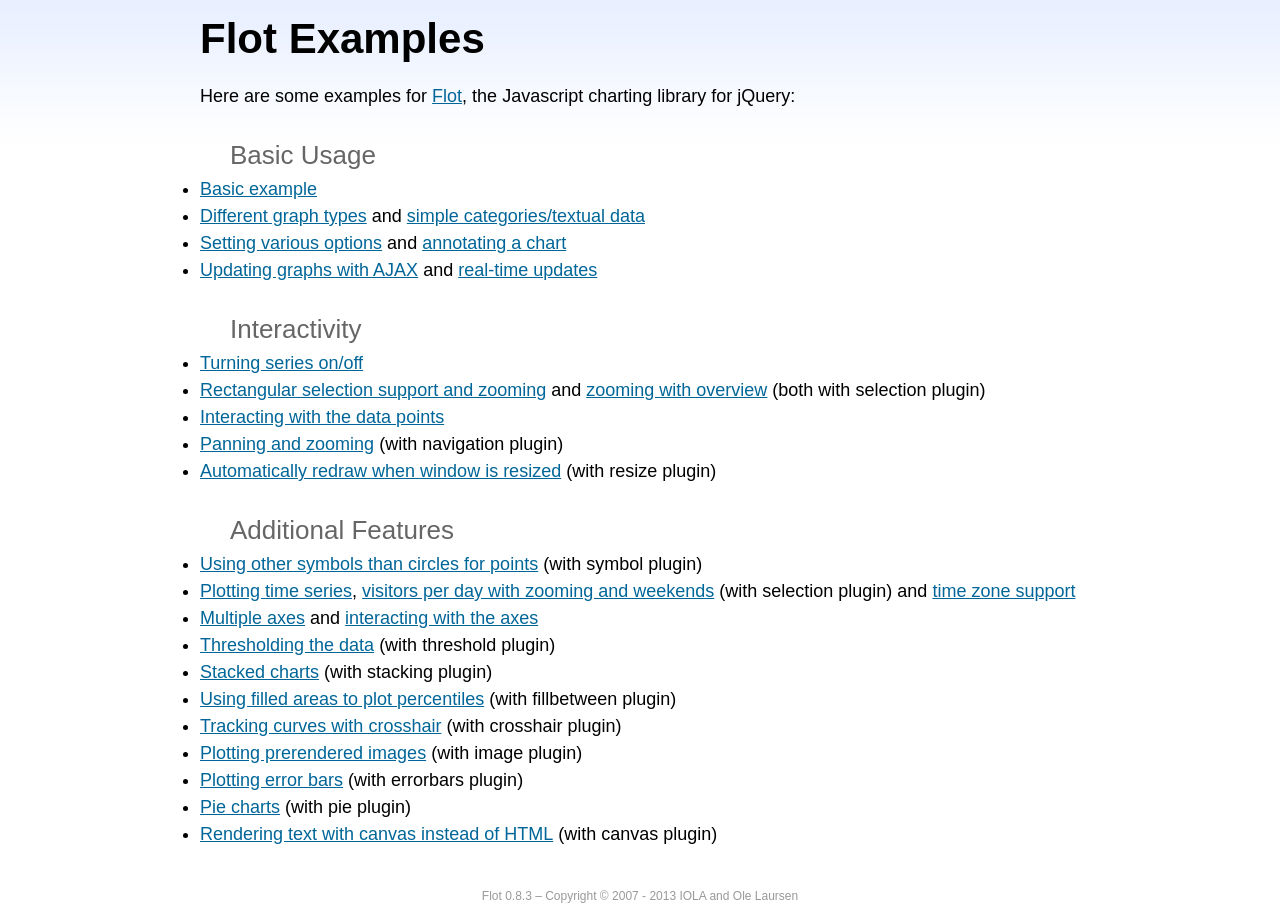
<file: src/Pellmonweb/media/flot/examples/index.html>
<!DOCTYPE html PUBLIC "-//W3C//DTD HTML 4.01//EN" "http://www.w3.org/TR/html4/strict.dtd">
<html>
<head>
	<meta http-equiv="Content-Type" content="text/html; charset=utf-8">
	<title>Flot Examples</title>
	<link href="examples.css" rel="stylesheet" type="text/css">
	<style>

	h3 {
		margin-top: 30px;
		margin-bottom: 5px;
	}

	</style>
	<script language="javascript" type="text/javascript" src="../jquery.js"></script>
	<script language="javascript" type="text/javascript" src="../jquery.flot.js"></script>
	<script type="text/javascript">

	$(function() {

		// Add the Flot version string to the footer

		$("#footer").prepend("Flot " + $.plot.version + " &ndash; ");
	});

	</script>
</head>
<body>

	<div id="header">
		<h2>Flot Examples</h2>
	</div>

	<div id="content">

		<p>Here are some examples for <a href="http://www.flotcharts.org">Flot</a>, the Javascript charting library for jQuery:</p>

		<h3>Basic Usage</h3>

		<ul>
			<li><a href="basic-usage/index.html">Basic example</a></li>
			<li><a href="series-types/index.html">Different graph types</a> and <a href="categories/index.html">simple categories/textual data</a></li>
			<li><a href="basic-options/index.html">Setting various options</a> and <a href="annotating/index.html">annotating a chart</a></li>
			<li><a href="ajax/index.html">Updating graphs with AJAX</a> and <a href="realtime/index.html">real-time updates</a></li>
		</ul>

		<h3>Interactivity</h3>

		<ul>
			<li><a href="series-toggle/index.html">Turning series on/off</a></li>
			<li><a href="selection/index.html">Rectangular selection support and zooming</a> and <a href="zooming/index.html">zooming with overview</a> (both with selection plugin)</li>
			<li><a href="interacting/index.html">Interacting with the data points</a></li>
			<li><a href="navigate/index.html">Panning and zooming</a> (with navigation plugin)</li>
			<li><a href="resize/index.html">Automatically redraw when window is resized</a> (with resize plugin)</li>
		</ul>

		<h3>Additional Features</h3>

		<ul>
			<li><a href="symbols/index.html">Using other symbols than circles for points</a> (with symbol plugin)</li>
			<li><a href="axes-time/index.html">Plotting time series</a>, <a href="visitors/index.html">visitors per day with zooming and weekends</a> (with selection plugin) and <a href="axes-time-zones/index.html">time zone support</a></li>
			<li><a href="axes-multiple/index.html">Multiple axes</a> and <a href="axes-interacting/index.html">interacting with the axes</a></li>
			<li><a href="threshold/index.html">Thresholding the data</a> (with threshold plugin)</li>
			<li><a href="stacking/index.html">Stacked charts</a> (with stacking plugin)</li>
			<li><a href="percentiles/index.html">Using filled areas to plot percentiles</a> (with fillbetween plugin)</li>
			<li><a href="tracking/index.html">Tracking curves with crosshair</a> (with crosshair plugin)</li>
			<li><a href="image/index.html">Plotting prerendered images</a> (with image plugin)</li>
			<li><a href="series-errorbars/index.html">Plotting error bars</a> (with errorbars plugin)</li>
			<li><a href="series-pie/index.html">Pie charts</a> (with pie plugin)</li>
			<li><a href="canvas/index.html">Rendering text with canvas instead of HTML</a> (with canvas plugin)</li>
		</ul>

	</div>

	<div id="footer">
		Copyright &copy; 2007 - 2013 IOLA and Ole Laursen
	</div>

</body>
</html>
</file>
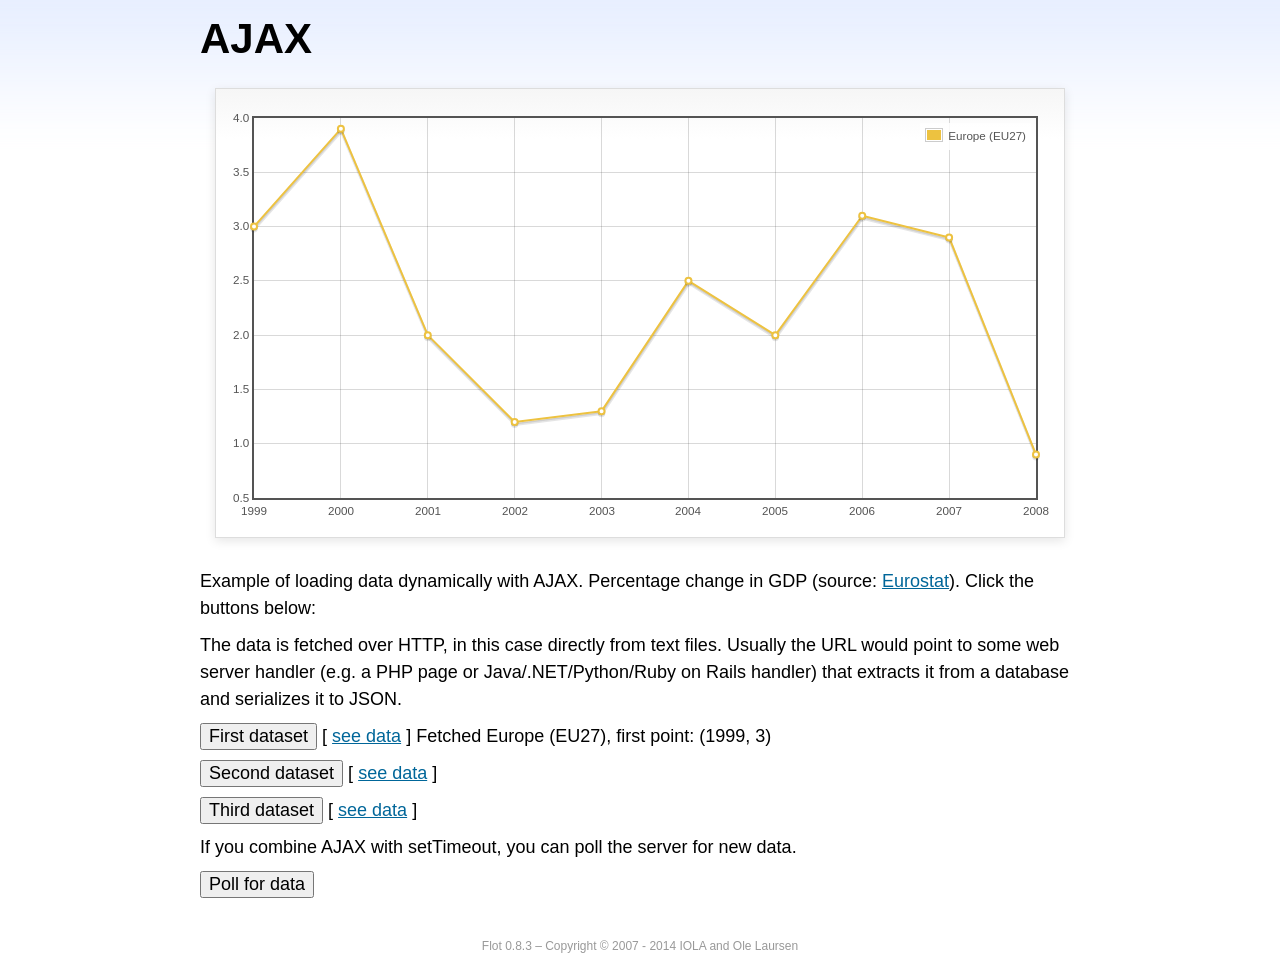
<file: src/Pellmonweb/media/flot/examples/ajax/index.html>
<!DOCTYPE html PUBLIC "-//W3C//DTD HTML 4.01//EN" "http://www.w3.org/TR/html4/strict.dtd">
<html>
<head>
	<meta http-equiv="Content-Type" content="text/html; charset=utf-8">
	<title>Flot Examples: AJAX</title>
	<link href="../examples.css" rel="stylesheet" type="text/css">
	<!--[if lte IE 8]><script language="javascript" type="text/javascript" src="../../excanvas.min.js"></script><![endif]-->
	<script language="javascript" type="text/javascript" src="../../jquery.js"></script>
	<script language="javascript" type="text/javascript" src="../../jquery.flot.js"></script>
	<script type="text/javascript">

	$(function() {

		var options = {
			lines: {
				show: true
			},
			points: {
				show: true
			},
			xaxis: {
				tickDecimals: 0,
				tickSize: 1
			}
		};

		var data = [];

		$.plot("#placeholder", data, options);

		// Fetch one series, adding to what we already have

		var alreadyFetched = {};

		$("button.fetchSeries").click(function () {

			var button = $(this);

			// Find the URL in the link right next to us, then fetch the data

			var dataurl = button.siblings("a").attr("href");

			function onDataReceived(series) {

				// Extract the first coordinate pair; jQuery has parsed it, so
				// the data is now just an ordinary JavaScript object

				var firstcoordinate = "(" + series.data[0][0] + ", " + series.data[0][1] + ")";
				button.siblings("span").text("Fetched " + series.label + ", first point: " + firstcoordinate);

				// Push the new data onto our existing data array

				if (!alreadyFetched[series.label]) {
					alreadyFetched[series.label] = true;
					data.push(series);
				}

				$.plot("#placeholder", data, options);
			}

			$.ajax({
				url: dataurl,
				type: "GET",
				dataType: "json",
				success: onDataReceived
			});
		});

		// Initiate a recurring data update

		$("button.dataUpdate").click(function () {

			data = [];
			alreadyFetched = {};

			$.plot("#placeholder", data, options);

			var iteration = 0;

			function fetchData() {

				++iteration;

				function onDataReceived(series) {

					// Load all the data in one pass; if we only got partial
					// data we could merge it with what we already have.

					data = [ series ];
					$.plot("#placeholder", data, options);
				}

				// Normally we call the same URL - a script connected to a
				// database - but in this case we only have static example
				// files, so we need to modify the URL.

				$.ajax({
					url: "data-eu-gdp-growth-" + iteration + ".json",
					type: "GET",
					dataType: "json",
					success: onDataReceived
				});

				if (iteration < 5) {
					setTimeout(fetchData, 1000);
				} else {
					data = [];
					alreadyFetched = {};
				}
			}

			setTimeout(fetchData, 1000);
		});

		// Load the first series by default, so we don't have an empty plot

		$("button.fetchSeries:first").click();

		// Add the Flot version string to the footer

		$("#footer").prepend("Flot " + $.plot.version + " &ndash; ");
	});

	</script>
</head>
<body>

	<div id="header">
		<h2>AJAX</h2>
	</div>

	<div id="content">

		<div class="demo-container">
			<div id="placeholder" class="demo-placeholder"></div>
		</div>

		<p>Example of loading data dynamically with AJAX. Percentage change in GDP (source: <a href="http://epp.eurostat.ec.europa.eu/tgm/table.do?tab=table&init=1&plugin=1&language=en&pcode=tsieb020">Eurostat</a>). Click the buttons below:</p>

		<p>The data is fetched over HTTP, in this case directly from text files. Usually the URL would point to some web server handler (e.g. a PHP page or Java/.NET/Python/Ruby on Rails handler) that extracts it from a database and serializes it to JSON.</p>

		<p>
			<button class="fetchSeries">First dataset</button>
			[ <a href="data-eu-gdp-growth.json">see data</a> ]
			<span></span>
		</p>

		<p>
			<button class="fetchSeries">Second dataset</button>
			[ <a href="data-japan-gdp-growth.json">see data</a> ]
			<span></span>
		</p>

		<p>
			<button class="fetchSeries">Third dataset</button>
			[ <a href="data-usa-gdp-growth.json">see data</a> ]
			<span></span>
		</p>

		<p>If you combine AJAX with setTimeout, you can poll the server for new data.</p>

		<p>
			<button class="dataUpdate">Poll for data</button>
		</p>

	</div>

	<div id="footer">
		Copyright &copy; 2007 - 2014 IOLA and Ole Laursen
	</div>

</body>
</html>
</file>
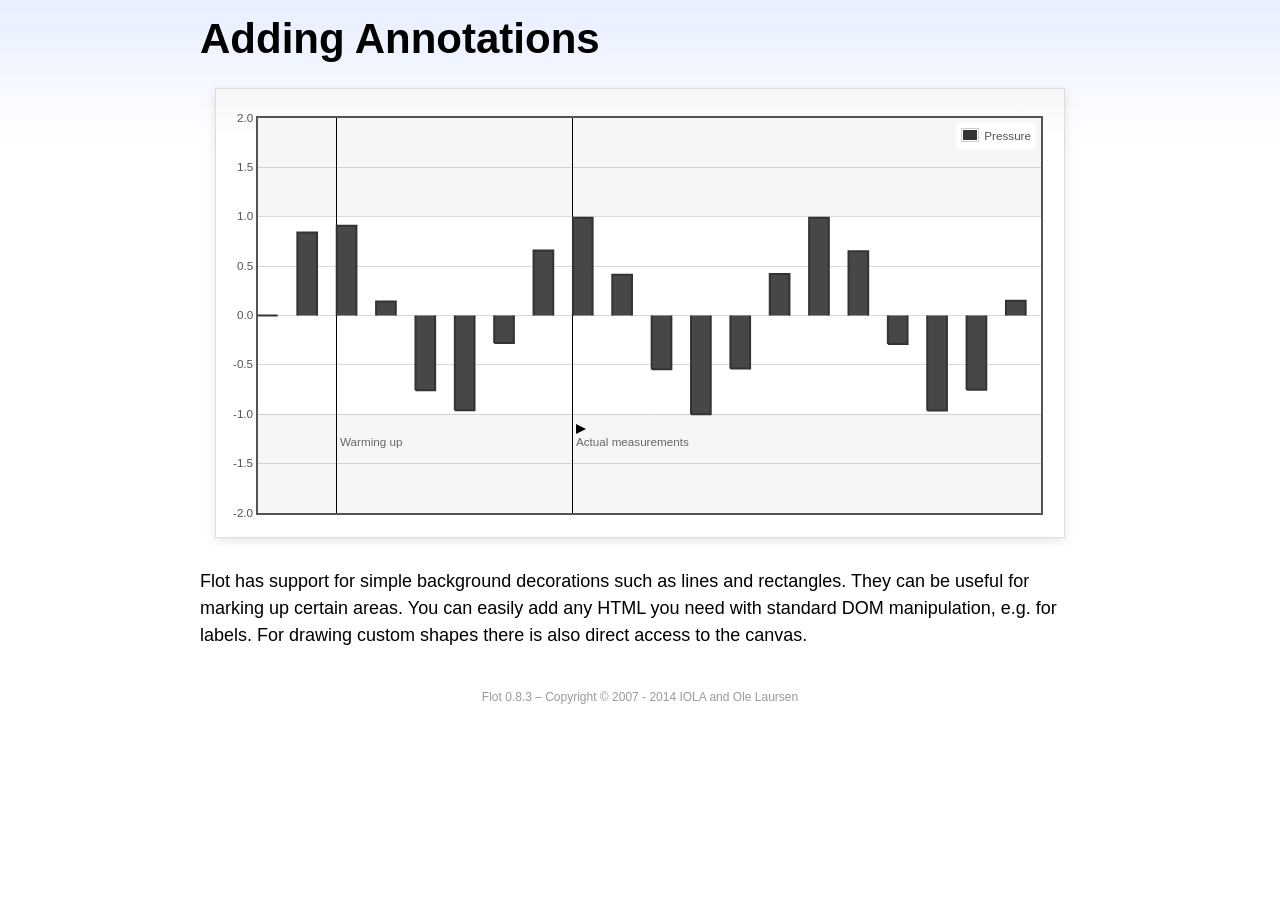
<file: src/Pellmonweb/media/flot/examples/annotating/index.html>
<!DOCTYPE html PUBLIC "-//W3C//DTD HTML 4.01//EN" "http://www.w3.org/TR/html4/strict.dtd">
<html>
<head>
	<meta http-equiv="Content-Type" content="text/html; charset=utf-8">
	<title>Flot Examples: Adding Annotations</title>
	<link href="../examples.css" rel="stylesheet" type="text/css">
	<!--[if lte IE 8]><script language="javascript" type="text/javascript" src="../../excanvas.min.js"></script><![endif]-->
	<script language="javascript" type="text/javascript" src="../../jquery.js"></script>
	<script language="javascript" type="text/javascript" src="../../jquery.flot.js"></script>
	<script type="text/javascript">

	$(function() {

		var d1 = [];
		for (var i = 0; i < 20; ++i) {
			d1.push([i, Math.sin(i)]);
		}

		var data = [{ data: d1, label: "Pressure", color: "#333" }];

		var markings = [
			{ color: "#f6f6f6", yaxis: { from: 1 } },
			{ color: "#f6f6f6", yaxis: { to: -1 } },
			{ color: "#000", lineWidth: 1, xaxis: { from: 2, to: 2 } },
			{ color: "#000", lineWidth: 1, xaxis: { from: 8, to: 8 } }
		];

		var placeholder = $("#placeholder");

		var plot = $.plot(placeholder, data, {
			bars: { show: true, barWidth: 0.5, fill: 0.9 },
			xaxis: { ticks: [], autoscaleMargin: 0.02 },
			yaxis: { min: -2, max: 2 },
			grid: { markings: markings }
		});

		var o = plot.pointOffset({ x: 2, y: -1.2});

		// Append it to the placeholder that Flot already uses for positioning

		placeholder.append("<div style='position:absolute;left:" + (o.left + 4) + "px;top:" + o.top + "px;color:#666;font-size:smaller'>Warming up</div>");

		o = plot.pointOffset({ x: 8, y: -1.2});
		placeholder.append("<div style='position:absolute;left:" + (o.left + 4) + "px;top:" + o.top + "px;color:#666;font-size:smaller'>Actual measurements</div>");

		// Draw a little arrow on top of the last label to demonstrate canvas
		// drawing

		var ctx = plot.getCanvas().getContext("2d");
		ctx.beginPath();
		o.left += 4;
		ctx.moveTo(o.left, o.top);
		ctx.lineTo(o.left, o.top - 10);
		ctx.lineTo(o.left + 10, o.top - 5);
		ctx.lineTo(o.left, o.top);
		ctx.fillStyle = "#000";
		ctx.fill();

		// Add the Flot version string to the footer

		$("#footer").prepend("Flot " + $.plot.version + " &ndash; ");
	});

	</script>
</head>
<body>

	<div id="header">
		<h2>Adding Annotations</h2>
	</div>

	<div id="content">

		<div class="demo-container">
			<div id="placeholder" class="demo-placeholder"></div>
		</div>

		<p>Flot has support for simple background decorations such as lines and rectangles. They can be useful for marking up certain areas. You can easily add any HTML you need with standard DOM manipulation, e.g. for labels. For drawing custom shapes there is also direct access to the canvas.</p>

	</div>

	<div id="footer">
		Copyright &copy; 2007 - 2014 IOLA and Ole Laursen
	</div>

</body>
</html>
</file>
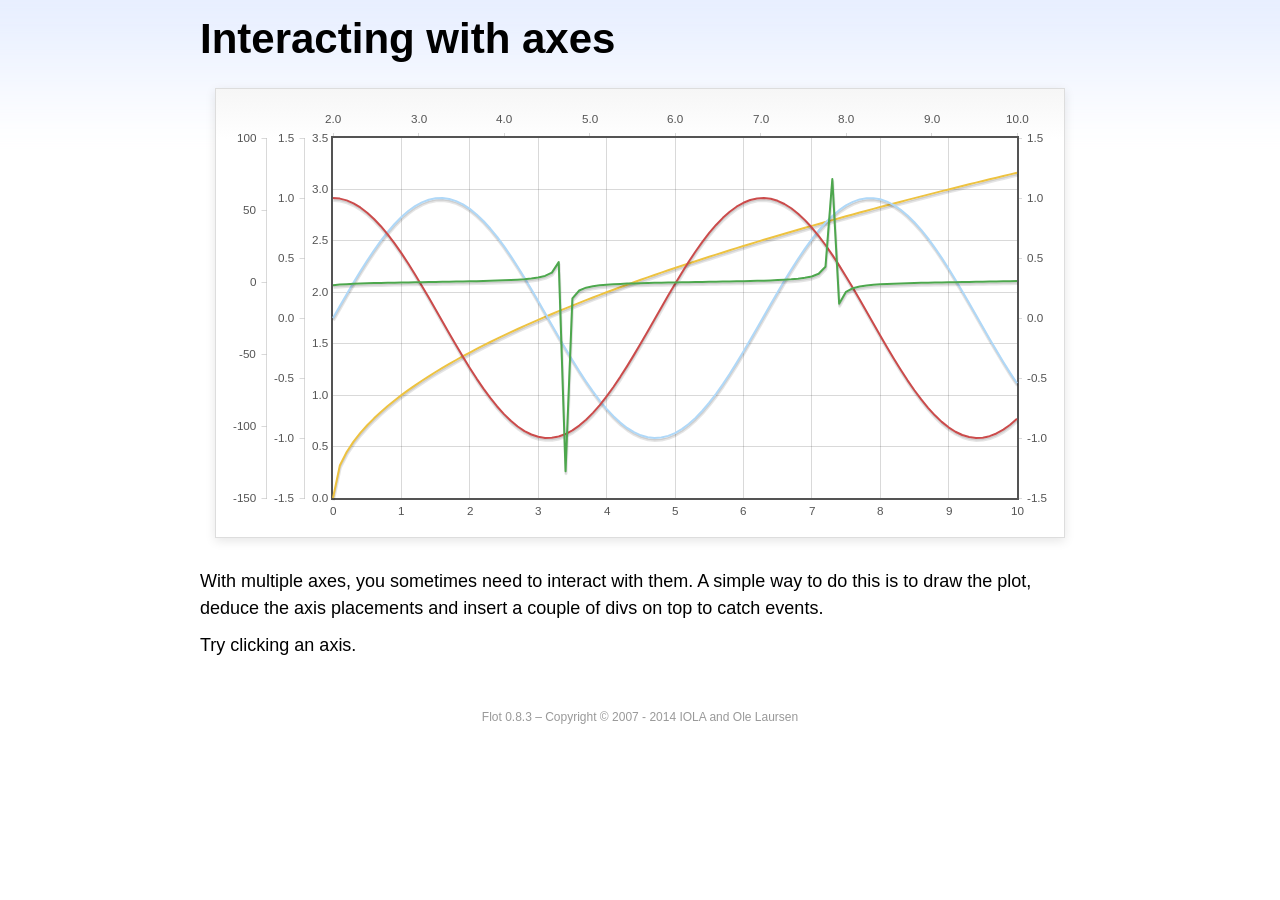
<file: src/Pellmonweb/media/flot/examples/axes-interacting/index.html>
<!DOCTYPE html PUBLIC "-//W3C//DTD HTML 4.01//EN" "http://www.w3.org/TR/html4/strict.dtd">
<html>
<head>
	<meta http-equiv="Content-Type" content="text/html; charset=utf-8">
	<title>Flot Examples: Interacting with axes</title>
	<link href="../examples.css" rel="stylesheet" type="text/css">
	<!--[if lte IE 8]><script language="javascript" type="text/javascript" src="../../excanvas.min.js"></script><![endif]-->
	<script language="javascript" type="text/javascript" src="../../jquery.js"></script>
	<script language="javascript" type="text/javascript" src="../../jquery.flot.js"></script>
	<script type="text/javascript">

	$(function() {

		function generate(start, end, fn) {
			var res = [];
			for (var i = 0; i <= 100; ++i) {
				var x = start + i / 100 * (end - start);
				res.push([x, fn(x)]);
			}
			return res;
		}

		var data = [
			{ data: generate(0, 10, function (x) { return Math.sqrt(x);}), xaxis: 1, yaxis:1 },
			{ data: generate(0, 10, function (x) { return Math.sin(x);}), xaxis: 1, yaxis:2 },
			{ data: generate(0, 10, function (x) { return Math.cos(x);}), xaxis: 1, yaxis:3 },
			{ data: generate(2, 10, function (x) { return Math.tan(x);}), xaxis: 2, yaxis: 4 }
		];

		var plot = $.plot("#placeholder", data, {
			xaxes: [
				{ position: 'bottom' },
				{ position: 'top'}
			],
			yaxes: [
				{ position: 'left' },
				{ position: 'left' },
				{ position: 'right' },
				{ position: 'left' }
			]
		});

		// Create a div for each axis

		$.each(plot.getAxes(), function (i, axis) {
			if (!axis.show)
				return;

			var box = axis.box;

			$("<div class='axisTarget' style='position:absolute; left:" + box.left + "px; top:" + box.top + "px; width:" + box.width +  "px; height:" + box.height + "px'></div>")
				.data("axis.direction", axis.direction)
				.data("axis.n", axis.n)
				.css({ backgroundColor: "#f00", opacity: 0, cursor: "pointer" })
				.appendTo(plot.getPlaceholder())
				.hover(
					function () { $(this).css({ opacity: 0.10 }) },
					function () { $(this).css({ opacity: 0 }) }
				)
				.click(function () {
					$("#click").text("You clicked the " + axis.direction + axis.n + "axis!")
				});
		});

		// Add the Flot version string to the footer

		$("#footer").prepend("Flot " + $.plot.version + " &ndash; ");
	});

	</script>
</head>
<body>

	<div id="header">
		<h2>Interacting with axes</h2>
	</div>

	<div id="content">

		<div class="demo-container">
			<div id="placeholder" class="demo-placeholder"></div>
		</div>

		<p>With multiple axes, you sometimes need to interact with them. A simple way to do this is to draw the plot, deduce the axis placements and insert a couple of divs on top to catch events.</p>

		<p>Try clicking an axis.</p>

		<p id="click"></p>

	</div>

	<div id="footer">
		Copyright &copy; 2007 - 2014 IOLA and Ole Laursen
	</div>

</body>
</html>
</file>
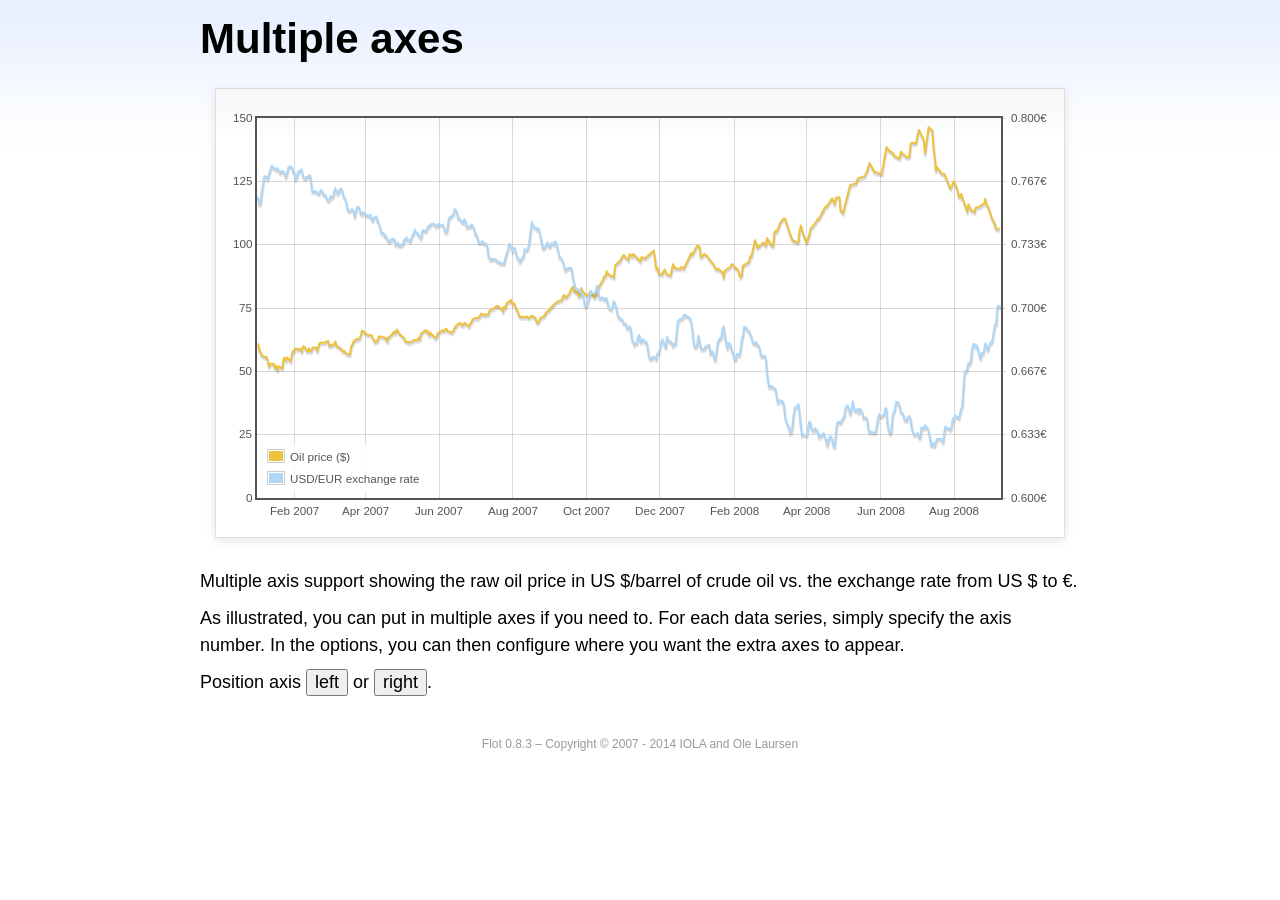
<file: src/Pellmonweb/media/flot/examples/axes-multiple/index.html>
<!DOCTYPE html PUBLIC "-//W3C//DTD HTML 4.01//EN" "http://www.w3.org/TR/html4/strict.dtd">
<html>
<head>
	<meta http-equiv="Content-Type" content="text/html; charset=utf-8">
	<title>Flot Examples: Multiple Axes</title>
	<link href="../examples.css" rel="stylesheet" type="text/css">
	<!--[if lte IE 8]><script language="javascript" type="text/javascript" src="../../excanvas.min.js"></script><![endif]-->
	<script language="javascript" type="text/javascript" src="../../jquery.js"></script>
	<script language="javascript" type="text/javascript" src="../../jquery.flot.js"></script>
	<script language="javascript" type="text/javascript" src="../../jquery.flot.time.js"></script>
	<script type="text/javascript">

	$(function() {

		var oilprices = [[1167692400000,61.05], [1167778800000,58.32], [1167865200000,57.35], [1167951600000,56.31], [1168210800000,55.55], [1168297200000,55.64], [1168383600000,54.02], [1168470000000,51.88], [1168556400000,52.99], [1168815600000,52.99], [1168902000000,51.21], [1168988400000,52.24], [1169074800000,50.48], [1169161200000,51.99], [1169420400000,51.13], [1169506800000,55.04], [1169593200000,55.37], [1169679600000,54.23], [1169766000000,55.42], [1170025200000,54.01], [1170111600000,56.97], [1170198000000,58.14], [1170284400000,58.14], [1170370800000,59.02], [1170630000000,58.74], [1170716400000,58.88], [1170802800000,57.71], [1170889200000,59.71], [1170975600000,59.89], [1171234800000,57.81], [1171321200000,59.06], [1171407600000,58.00], [1171494000000,57.99], [1171580400000,59.39], [1171839600000,59.39], [1171926000000,58.07], [1172012400000,60.07], [1172098800000,61.14], [1172444400000,61.39], [1172530800000,61.46], [1172617200000,61.79], [1172703600000,62.00], [1172790000000,60.07], [1173135600000,60.69], [1173222000000,61.82], [1173308400000,60.05], [1173654000000,58.91], [1173740400000,57.93], [1173826800000,58.16], [1173913200000,57.55], [1173999600000,57.11], [1174258800000,56.59], [1174345200000,59.61], [1174518000000,61.69], [1174604400000,62.28], [1174860000000,62.91], [1174946400000,62.93], [1175032800000,64.03], [1175119200000,66.03], [1175205600000,65.87], [1175464800000,64.64], [1175637600000,64.38], [1175724000000,64.28], [1175810400000,64.28], [1176069600000,61.51], [1176156000000,61.89], [1176242400000,62.01], [1176328800000,63.85], [1176415200000,63.63], [1176674400000,63.61], [1176760800000,63.10], [1176847200000,63.13], [1176933600000,61.83], [1177020000000,63.38], [1177279200000,64.58], [1177452000000,65.84], [1177538400000,65.06], [1177624800000,66.46], [1177884000000,64.40], [1178056800000,63.68], [1178143200000,63.19], [1178229600000,61.93], [1178488800000,61.47], [1178575200000,61.55], [1178748000000,61.81], [1178834400000,62.37], [1179093600000,62.46], [1179180000000,63.17], [1179266400000,62.55], [1179352800000,64.94], [1179698400000,66.27], [1179784800000,65.50], [1179871200000,65.77], [1179957600000,64.18], [1180044000000,65.20], [1180389600000,63.15], [1180476000000,63.49], [1180562400000,65.08], [1180908000000,66.30], [1180994400000,65.96], [1181167200000,66.93], [1181253600000,65.98], [1181599200000,65.35], [1181685600000,66.26], [1181858400000,68.00], [1182117600000,69.09], [1182204000000,69.10], [1182290400000,68.19], [1182376800000,68.19], [1182463200000,69.14], [1182722400000,68.19], [1182808800000,67.77], [1182895200000,68.97], [1182981600000,69.57], [1183068000000,70.68], [1183327200000,71.09], [1183413600000,70.92], [1183586400000,71.81], [1183672800000,72.81], [1183932000000,72.19], [1184018400000,72.56], [1184191200000,72.50], [1184277600000,74.15], [1184623200000,75.05], [1184796000000,75.92], [1184882400000,75.57], [1185141600000,74.89], [1185228000000,73.56], [1185314400000,75.57], [1185400800000,74.95], [1185487200000,76.83], [1185832800000,78.21], [1185919200000,76.53], [1186005600000,76.86], [1186092000000,76.00], [1186437600000,71.59], [1186696800000,71.47], [1186956000000,71.62], [1187042400000,71.00], [1187301600000,71.98], [1187560800000,71.12], [1187647200000,69.47], [1187733600000,69.26], [1187820000000,69.83], [1187906400000,71.09], [1188165600000,71.73], [1188338400000,73.36], [1188511200000,74.04], [1188856800000,76.30], [1189116000000,77.49], [1189461600000,78.23], [1189548000000,79.91], [1189634400000,80.09], [1189720800000,79.10], [1189980000000,80.57], [1190066400000,81.93], [1190239200000,83.32], [1190325600000,81.62], [1190584800000,80.95], [1190671200000,79.53], [1190757600000,80.30], [1190844000000,82.88], [1190930400000,81.66], [1191189600000,80.24], [1191276000000,80.05], [1191362400000,79.94], [1191448800000,81.44], [1191535200000,81.22], [1191794400000,79.02], [1191880800000,80.26], [1191967200000,80.30], [1192053600000,83.08], [1192140000000,83.69], [1192399200000,86.13], [1192485600000,87.61], [1192572000000,87.40], [1192658400000,89.47], [1192744800000,88.60], [1193004000000,87.56], [1193090400000,87.56], [1193176800000,87.10], [1193263200000,91.86], [1193612400000,93.53], [1193698800000,94.53], [1193871600000,95.93], [1194217200000,93.98], [1194303600000,96.37], [1194476400000,95.46], [1194562800000,96.32], [1195081200000,93.43], [1195167600000,95.10], [1195426800000,94.64], [1195513200000,95.10], [1196031600000,97.70], [1196118000000,94.42], [1196204400000,90.62], [1196290800000,91.01], [1196377200000,88.71], [1196636400000,88.32], [1196809200000,90.23], [1196982000000,88.28], [1197241200000,87.86], [1197327600000,90.02], [1197414000000,92.25], [1197586800000,90.63], [1197846000000,90.63], [1197932400000,90.49], [1198018800000,91.24], [1198105200000,91.06], [1198191600000,90.49], [1198710000000,96.62], [1198796400000,96.00], [1199142000000,99.62], [1199314800000,99.18], [1199401200000,95.09], [1199660400000,96.33], [1199833200000,95.67], [1200351600000,91.90], [1200438000000,90.84], [1200524400000,90.13], [1200610800000,90.57], [1200956400000,89.21], [1201042800000,86.99], [1201129200000,89.85], [1201474800000,90.99], [1201561200000,91.64], [1201647600000,92.33], [1201734000000,91.75], [1202079600000,90.02], [1202166000000,88.41], [1202252400000,87.14], [1202338800000,88.11], [1202425200000,91.77], [1202770800000,92.78], [1202857200000,93.27], [1202943600000,95.46], [1203030000000,95.46], [1203289200000,101.74], [1203462000000,98.81], [1203894000000,100.88], [1204066800000,99.64], [1204153200000,102.59], [1204239600000,101.84], [1204498800000,99.52], [1204585200000,99.52], [1204671600000,104.52], [1204758000000,105.47], [1204844400000,105.15], [1205103600000,108.75], [1205276400000,109.92], [1205362800000,110.33], [1205449200000,110.21], [1205708400000,105.68], [1205967600000,101.84], [1206313200000,100.86], [1206399600000,101.22], [1206486000000,105.90], [1206572400000,107.58], [1206658800000,105.62], [1206914400000,101.58], [1207000800000,100.98], [1207173600000,103.83], [1207260000000,106.23], [1207605600000,108.50], [1207778400000,110.11], [1207864800000,110.14], [1208210400000,113.79], [1208296800000,114.93], [1208383200000,114.86], [1208728800000,117.48], [1208815200000,118.30], [1208988000000,116.06], [1209074400000,118.52], [1209333600000,118.75], [1209420000000,113.46], [1209592800000,112.52], [1210024800000,121.84], [1210111200000,123.53], [1210197600000,123.69], [1210543200000,124.23], [1210629600000,125.80], [1210716000000,126.29], [1211148000000,127.05], [1211320800000,129.07], [1211493600000,132.19], [1211839200000,128.85], [1212357600000,127.76], [1212703200000,138.54], [1212962400000,136.80], [1213135200000,136.38], [1213308000000,134.86], [1213653600000,134.01], [1213740000000,136.68], [1213912800000,135.65], [1214172000000,134.62], [1214258400000,134.62], [1214344800000,134.62], [1214431200000,139.64], [1214517600000,140.21], [1214776800000,140.00], [1214863200000,140.97], [1214949600000,143.57], [1215036000000,145.29], [1215381600000,141.37], [1215468000000,136.04], [1215727200000,146.40], [1215986400000,145.18], [1216072800000,138.74], [1216159200000,134.60], [1216245600000,129.29], [1216332000000,130.65], [1216677600000,127.95], [1216850400000,127.95], [1217282400000,122.19], [1217455200000,124.08], [1217541600000,125.10], [1217800800000,121.41], [1217887200000,119.17], [1217973600000,118.58], [1218060000000,120.02], [1218405600000,114.45], [1218492000000,113.01], [1218578400000,116.00], [1218751200000,113.77], [1219010400000,112.87], [1219096800000,114.53], [1219269600000,114.98], [1219356000000,114.98], [1219701600000,116.27], [1219788000000,118.15], [1219874400000,115.59], [1219960800000,115.46], [1220306400000,109.71], [1220392800000,109.35], [1220565600000,106.23], [1220824800000,106.34]];

		var exchangerates = [[1167606000000,0.7580], [1167692400000,0.7580], [1167778800000,0.75470], [1167865200000,0.75490], [1167951600000,0.76130], [1168038000000,0.76550], [1168124400000,0.76930], [1168210800000,0.76940], [1168297200000,0.76880], [1168383600000,0.76780], [1168470000000,0.77080], [1168556400000,0.77270], [1168642800000,0.77490], [1168729200000,0.77410], [1168815600000,0.77410], [1168902000000,0.77320], [1168988400000,0.77270], [1169074800000,0.77370], [1169161200000,0.77240], [1169247600000,0.77120], [1169334000000,0.7720], [1169420400000,0.77210], [1169506800000,0.77170], [1169593200000,0.77040], [1169679600000,0.7690], [1169766000000,0.77110], [1169852400000,0.7740], [1169938800000,0.77450], [1170025200000,0.77450], [1170111600000,0.7740], [1170198000000,0.77160], [1170284400000,0.77130], [1170370800000,0.76780], [1170457200000,0.76880], [1170543600000,0.77180], [1170630000000,0.77180], [1170716400000,0.77280], [1170802800000,0.77290], [1170889200000,0.76980], [1170975600000,0.76850], [1171062000000,0.76810], [1171148400000,0.7690], [1171234800000,0.7690], [1171321200000,0.76980], [1171407600000,0.76990], [1171494000000,0.76510], [1171580400000,0.76130], [1171666800000,0.76160], [1171753200000,0.76140], [1171839600000,0.76140], [1171926000000,0.76070], [1172012400000,0.76020], [1172098800000,0.76110], [1172185200000,0.76220], [1172271600000,0.76150], [1172358000000,0.75980], [1172444400000,0.75980], [1172530800000,0.75920], [1172617200000,0.75730], [1172703600000,0.75660], [1172790000000,0.75670], [1172876400000,0.75910], [1172962800000,0.75820], [1173049200000,0.75850], [1173135600000,0.76130], [1173222000000,0.76310], [1173308400000,0.76150], [1173394800000,0.760], [1173481200000,0.76130], [1173567600000,0.76270], [1173654000000,0.76270], [1173740400000,0.76080], [1173826800000,0.75830], [1173913200000,0.75750], [1173999600000,0.75620], [1174086000000,0.7520], [1174172400000,0.75120], [1174258800000,0.75120], [1174345200000,0.75170], [1174431600000,0.7520], [1174518000000,0.75110], [1174604400000,0.7480], [1174690800000,0.75090], [1174777200000,0.75310], [1174860000000,0.75310], [1174946400000,0.75270], [1175032800000,0.74980], [1175119200000,0.74930], [1175205600000,0.75040], [1175292000000,0.750], [1175378400000,0.74910], [1175464800000,0.74910], [1175551200000,0.74850], [1175637600000,0.74840], [1175724000000,0.74920], [1175810400000,0.74710], [1175896800000,0.74590], [1175983200000,0.74770], [1176069600000,0.74770], [1176156000000,0.74830], [1176242400000,0.74580], [1176328800000,0.74480], [1176415200000,0.7430], [1176501600000,0.73990], [1176588000000,0.73950], [1176674400000,0.73950], [1176760800000,0.73780], [1176847200000,0.73820], [1176933600000,0.73620], [1177020000000,0.73550], [1177106400000,0.73480], [1177192800000,0.73610], [1177279200000,0.73610], [1177365600000,0.73650], [1177452000000,0.73620], [1177538400000,0.73310], [1177624800000,0.73390], [1177711200000,0.73440], [1177797600000,0.73270], [1177884000000,0.73270], [1177970400000,0.73360], [1178056800000,0.73330], [1178143200000,0.73590], [1178229600000,0.73590], [1178316000000,0.73720], [1178402400000,0.7360], [1178488800000,0.7360], [1178575200000,0.7350], [1178661600000,0.73650], [1178748000000,0.73840], [1178834400000,0.73950], [1178920800000,0.74130], [1179007200000,0.73970], [1179093600000,0.73960], [1179180000000,0.73850], [1179266400000,0.73780], [1179352800000,0.73660], [1179439200000,0.740], [1179525600000,0.74110], [1179612000000,0.74060], [1179698400000,0.74050], [1179784800000,0.74140], [1179871200000,0.74310], [1179957600000,0.74310], [1180044000000,0.74380], [1180130400000,0.74430], [1180216800000,0.74430], [1180303200000,0.74430], [1180389600000,0.74340], [1180476000000,0.74290], [1180562400000,0.74420], [1180648800000,0.7440], [1180735200000,0.74390], [1180821600000,0.74370], [1180908000000,0.74370], [1180994400000,0.74290], [1181080800000,0.74030], [1181167200000,0.73990], [1181253600000,0.74180], [1181340000000,0.74680], [1181426400000,0.7480], [1181512800000,0.7480], [1181599200000,0.7490], [1181685600000,0.74940], [1181772000000,0.75220], [1181858400000,0.75150], [1181944800000,0.75020], [1182031200000,0.74720], [1182117600000,0.74720], [1182204000000,0.74620], [1182290400000,0.74550], [1182376800000,0.74490], [1182463200000,0.74670], [1182549600000,0.74580], [1182636000000,0.74270], [1182722400000,0.74270], [1182808800000,0.7430], [1182895200000,0.74290], [1182981600000,0.7440], [1183068000000,0.7430], [1183154400000,0.74220], [1183240800000,0.73880], [1183327200000,0.73880], [1183413600000,0.73690], [1183500000000,0.73450], [1183586400000,0.73450], [1183672800000,0.73450], [1183759200000,0.73520], [1183845600000,0.73410], [1183932000000,0.73410], [1184018400000,0.7340], [1184104800000,0.73240], [1184191200000,0.72720], [1184277600000,0.72640], [1184364000000,0.72550], [1184450400000,0.72580], [1184536800000,0.72580], [1184623200000,0.72560], [1184709600000,0.72570], [1184796000000,0.72470], [1184882400000,0.72430], [1184968800000,0.72440], [1185055200000,0.72350], [1185141600000,0.72350], [1185228000000,0.72350], [1185314400000,0.72350], [1185400800000,0.72620], [1185487200000,0.72880], [1185573600000,0.73010], [1185660000000,0.73370], [1185746400000,0.73370], [1185832800000,0.73240], [1185919200000,0.72970], [1186005600000,0.73170], [1186092000000,0.73150], [1186178400000,0.72880], [1186264800000,0.72630], [1186351200000,0.72630], [1186437600000,0.72420], [1186524000000,0.72530], [1186610400000,0.72640], [1186696800000,0.7270], [1186783200000,0.73120], [1186869600000,0.73050], [1186956000000,0.73050], [1187042400000,0.73180], [1187128800000,0.73580], [1187215200000,0.74090], [1187301600000,0.74540], [1187388000000,0.74370], [1187474400000,0.74240], [1187560800000,0.74240], [1187647200000,0.74150], [1187733600000,0.74190], [1187820000000,0.74140], [1187906400000,0.73770], [1187992800000,0.73550], [1188079200000,0.73150], [1188165600000,0.73150], [1188252000000,0.7320], [1188338400000,0.73320], [1188424800000,0.73460], [1188511200000,0.73280], [1188597600000,0.73230], [1188684000000,0.7340], [1188770400000,0.7340], [1188856800000,0.73360], [1188943200000,0.73510], [1189029600000,0.73460], [1189116000000,0.73210], [1189202400000,0.72940], [1189288800000,0.72660], [1189375200000,0.72660], [1189461600000,0.72540], [1189548000000,0.72420], [1189634400000,0.72130], [1189720800000,0.71970], [1189807200000,0.72090], [1189893600000,0.7210], [1189980000000,0.7210], [1190066400000,0.7210], [1190152800000,0.72090], [1190239200000,0.71590], [1190325600000,0.71330], [1190412000000,0.71050], [1190498400000,0.70990], [1190584800000,0.70990], [1190671200000,0.70930], [1190757600000,0.70930], [1190844000000,0.70760], [1190930400000,0.7070], [1191016800000,0.70490], [1191103200000,0.70120], [1191189600000,0.70110], [1191276000000,0.70190], [1191362400000,0.70460], [1191448800000,0.70630], [1191535200000,0.70890], [1191621600000,0.70770], [1191708000000,0.70770], [1191794400000,0.70770], [1191880800000,0.70910], [1191967200000,0.71180], [1192053600000,0.70790], [1192140000000,0.70530], [1192226400000,0.7050], [1192312800000,0.70550], [1192399200000,0.70550], [1192485600000,0.70450], [1192572000000,0.70510], [1192658400000,0.70510], [1192744800000,0.70170], [1192831200000,0.70], [1192917600000,0.69950], [1193004000000,0.69940], [1193090400000,0.70140], [1193176800000,0.70360], [1193263200000,0.70210], [1193349600000,0.70020], [1193436000000,0.69670], [1193522400000,0.6950], [1193612400000,0.6950], [1193698800000,0.69390], [1193785200000,0.6940], [1193871600000,0.69220], [1193958000000,0.69190], [1194044400000,0.69140], [1194130800000,0.68940], [1194217200000,0.68910], [1194303600000,0.69040], [1194390000000,0.6890], [1194476400000,0.68340], [1194562800000,0.68230], [1194649200000,0.68070], [1194735600000,0.68150], [1194822000000,0.68150], [1194908400000,0.68470], [1194994800000,0.68590], [1195081200000,0.68220], [1195167600000,0.68270], [1195254000000,0.68370], [1195340400000,0.68230], [1195426800000,0.68220], [1195513200000,0.68220], [1195599600000,0.67920], [1195686000000,0.67460], [1195772400000,0.67350], [1195858800000,0.67310], [1195945200000,0.67420], [1196031600000,0.67440], [1196118000000,0.67390], [1196204400000,0.67310], [1196290800000,0.67610], [1196377200000,0.67610], [1196463600000,0.67850], [1196550000000,0.68180], [1196636400000,0.68360], [1196722800000,0.68230], [1196809200000,0.68050], [1196895600000,0.67930], [1196982000000,0.68490], [1197068400000,0.68330], [1197154800000,0.68250], [1197241200000,0.68250], [1197327600000,0.68160], [1197414000000,0.67990], [1197500400000,0.68130], [1197586800000,0.68090], [1197673200000,0.68680], [1197759600000,0.69330], [1197846000000,0.69330], [1197932400000,0.69450], [1198018800000,0.69440], [1198105200000,0.69460], [1198191600000,0.69640], [1198278000000,0.69650], [1198364400000,0.69560], [1198450800000,0.69560], [1198537200000,0.6950], [1198623600000,0.69480], [1198710000000,0.69280], [1198796400000,0.68870], [1198882800000,0.68240], [1198969200000,0.67940], [1199055600000,0.67940], [1199142000000,0.68030], [1199228400000,0.68550], [1199314800000,0.68240], [1199401200000,0.67910], [1199487600000,0.67830], [1199574000000,0.67850], [1199660400000,0.67850], [1199746800000,0.67970], [1199833200000,0.680], [1199919600000,0.68030], [1200006000000,0.68050], [1200092400000,0.6760], [1200178800000,0.6770], [1200265200000,0.6770], [1200351600000,0.67360], [1200438000000,0.67260], [1200524400000,0.67640], [1200610800000,0.68210], [1200697200000,0.68310], [1200783600000,0.68420], [1200870000000,0.68420], [1200956400000,0.68870], [1201042800000,0.69030], [1201129200000,0.68480], [1201215600000,0.68240], [1201302000000,0.67880], [1201388400000,0.68140], [1201474800000,0.68140], [1201561200000,0.67970], [1201647600000,0.67690], [1201734000000,0.67650], [1201820400000,0.67330], [1201906800000,0.67290], [1201993200000,0.67580], [1202079600000,0.67580], [1202166000000,0.6750], [1202252400000,0.6780], [1202338800000,0.68330], [1202425200000,0.68560], [1202511600000,0.69030], [1202598000000,0.68960], [1202684400000,0.68960], [1202770800000,0.68820], [1202857200000,0.68790], [1202943600000,0.68620], [1203030000000,0.68520], [1203116400000,0.68230], [1203202800000,0.68130], [1203289200000,0.68130], [1203375600000,0.68220], [1203462000000,0.68020], [1203548400000,0.68020], [1203634800000,0.67840], [1203721200000,0.67480], [1203807600000,0.67470], [1203894000000,0.67470], [1203980400000,0.67480], [1204066800000,0.67330], [1204153200000,0.6650], [1204239600000,0.66110], [1204326000000,0.65830], [1204412400000,0.6590], [1204498800000,0.6590], [1204585200000,0.65810], [1204671600000,0.65780], [1204758000000,0.65740], [1204844400000,0.65320], [1204930800000,0.65020], [1205017200000,0.65140], [1205103600000,0.65140], [1205190000000,0.65070], [1205276400000,0.6510], [1205362800000,0.64890], [1205449200000,0.64240], [1205535600000,0.64060], [1205622000000,0.63820], [1205708400000,0.63820], [1205794800000,0.63410], [1205881200000,0.63440], [1205967600000,0.63780], [1206054000000,0.64390], [1206140400000,0.64780], [1206226800000,0.64810], [1206313200000,0.64810], [1206399600000,0.64940], [1206486000000,0.64380], [1206572400000,0.63770], [1206658800000,0.63290], [1206745200000,0.63360], [1206831600000,0.63330], [1206914400000,0.63330], [1207000800000,0.6330], [1207087200000,0.63710], [1207173600000,0.64030], [1207260000000,0.63960], [1207346400000,0.63640], [1207432800000,0.63560], [1207519200000,0.63560], [1207605600000,0.63680], [1207692000000,0.63570], [1207778400000,0.63540], [1207864800000,0.6320], [1207951200000,0.63320], [1208037600000,0.63280], [1208124000000,0.63310], [1208210400000,0.63420], [1208296800000,0.63210], [1208383200000,0.63020], [1208469600000,0.62780], [1208556000000,0.63080], [1208642400000,0.63240], [1208728800000,0.63240], [1208815200000,0.63070], [1208901600000,0.62770], [1208988000000,0.62690], [1209074400000,0.63350], [1209160800000,0.63920], [1209247200000,0.640], [1209333600000,0.64010], [1209420000000,0.63960], [1209506400000,0.64070], [1209592800000,0.64230], [1209679200000,0.64290], [1209765600000,0.64720], [1209852000000,0.64850], [1209938400000,0.64860], [1210024800000,0.64670], [1210111200000,0.64440], [1210197600000,0.64670], [1210284000000,0.65090], [1210370400000,0.64780], [1210456800000,0.64610], [1210543200000,0.64610], [1210629600000,0.64680], [1210716000000,0.64490], [1210802400000,0.6470], [1210888800000,0.64610], [1210975200000,0.64520], [1211061600000,0.64220], [1211148000000,0.64220], [1211234400000,0.64250], [1211320800000,0.64140], [1211407200000,0.63660], [1211493600000,0.63460], [1211580000000,0.6350], [1211666400000,0.63460], [1211752800000,0.63460], [1211839200000,0.63430], [1211925600000,0.63460], [1212012000000,0.63790], [1212098400000,0.64160], [1212184800000,0.64420], [1212271200000,0.64310], [1212357600000,0.64310], [1212444000000,0.64350], [1212530400000,0.6440], [1212616800000,0.64730], [1212703200000,0.64690], [1212789600000,0.63860], [1212876000000,0.63560], [1212962400000,0.6340], [1213048800000,0.63460], [1213135200000,0.6430], [1213221600000,0.64520], [1213308000000,0.64670], [1213394400000,0.65060], [1213480800000,0.65040], [1213567200000,0.65030], [1213653600000,0.64810], [1213740000000,0.64510], [1213826400000,0.6450], [1213912800000,0.64410], [1213999200000,0.64140], [1214085600000,0.64090], [1214172000000,0.64090], [1214258400000,0.64280], [1214344800000,0.64310], [1214431200000,0.64180], [1214517600000,0.63710], [1214604000000,0.63490], [1214690400000,0.63330], [1214776800000,0.63340], [1214863200000,0.63380], [1214949600000,0.63420], [1215036000000,0.6320], [1215122400000,0.63180], [1215208800000,0.6370], [1215295200000,0.63680], [1215381600000,0.63680], [1215468000000,0.63830], [1215554400000,0.63710], [1215640800000,0.63710], [1215727200000,0.63550], [1215813600000,0.6320], [1215900000000,0.62770], [1215986400000,0.62760], [1216072800000,0.62910], [1216159200000,0.62740], [1216245600000,0.62930], [1216332000000,0.63110], [1216418400000,0.6310], [1216504800000,0.63120], [1216591200000,0.63120], [1216677600000,0.63040], [1216764000000,0.62940], [1216850400000,0.63480], [1216936800000,0.63780], [1217023200000,0.63680], [1217109600000,0.63680], [1217196000000,0.63680], [1217282400000,0.6360], [1217368800000,0.6370], [1217455200000,0.64180], [1217541600000,0.64110], [1217628000000,0.64350], [1217714400000,0.64270], [1217800800000,0.64270], [1217887200000,0.64190], [1217973600000,0.64460], [1218060000000,0.64680], [1218146400000,0.64870], [1218232800000,0.65940], [1218319200000,0.66660], [1218405600000,0.66660], [1218492000000,0.66780], [1218578400000,0.67120], [1218664800000,0.67050], [1218751200000,0.67180], [1218837600000,0.67840], [1218924000000,0.68110], [1219010400000,0.68110], [1219096800000,0.67940], [1219183200000,0.68040], [1219269600000,0.67810], [1219356000000,0.67560], [1219442400000,0.67350], [1219528800000,0.67630], [1219615200000,0.67620], [1219701600000,0.67770], [1219788000000,0.68150], [1219874400000,0.68020], [1219960800000,0.6780], [1220047200000,0.67960], [1220133600000,0.68170], [1220220000000,0.68170], [1220306400000,0.68320], [1220392800000,0.68770], [1220479200000,0.69120], [1220565600000,0.69140], [1220652000000,0.70090], [1220738400000,0.70120], [1220824800000,0.7010], [1220911200000,0.70050]];

		function euroFormatter(v, axis) {
			return v.toFixed(axis.tickDecimals) + "€";
		}

		function doPlot(position) {
			$.plot("#placeholder", [
				{ data: oilprices, label: "Oil price ($)" },
				{ data: exchangerates, label: "USD/EUR exchange rate", yaxis: 2 }
			], {
				xaxes: [ { mode: "time" } ],
				yaxes: [ { min: 0 }, {
					// align if we are to the right
					alignTicksWithAxis: position == "right" ? 1 : null,
					position: position,
					tickFormatter: euroFormatter
				} ],
				legend: { position: "sw" }
			});
		}

		doPlot("right");

		$("button").click(function () {
			doPlot($(this).text());
		});

		// Add the Flot version string to the footer

		$("#footer").prepend("Flot " + $.plot.version + " &ndash; ");
	});

	</script>
</head>
<body>

	<div id="header">
		<h2>Multiple axes</h2>
	</div>

	<div id="content">

		<div class="demo-container">
			<div id="placeholder" class="demo-placeholder"></div>
		</div>

		<p>Multiple axis support showing the raw oil price in US $/barrel of crude oil vs. the exchange rate from US $ to €.</p>

		<p>As illustrated, you can put in multiple axes if you need to. For each data series, simply specify the axis number. In the options, you can then configure where you want the extra axes to appear.</p>

		<p>Position axis <button>left</button> or <button>right</button>.</p>

	</div>

	<div id="footer">
		Copyright &copy; 2007 - 2014 IOLA and Ole Laursen
	</div>

</body>
</html>
</file>
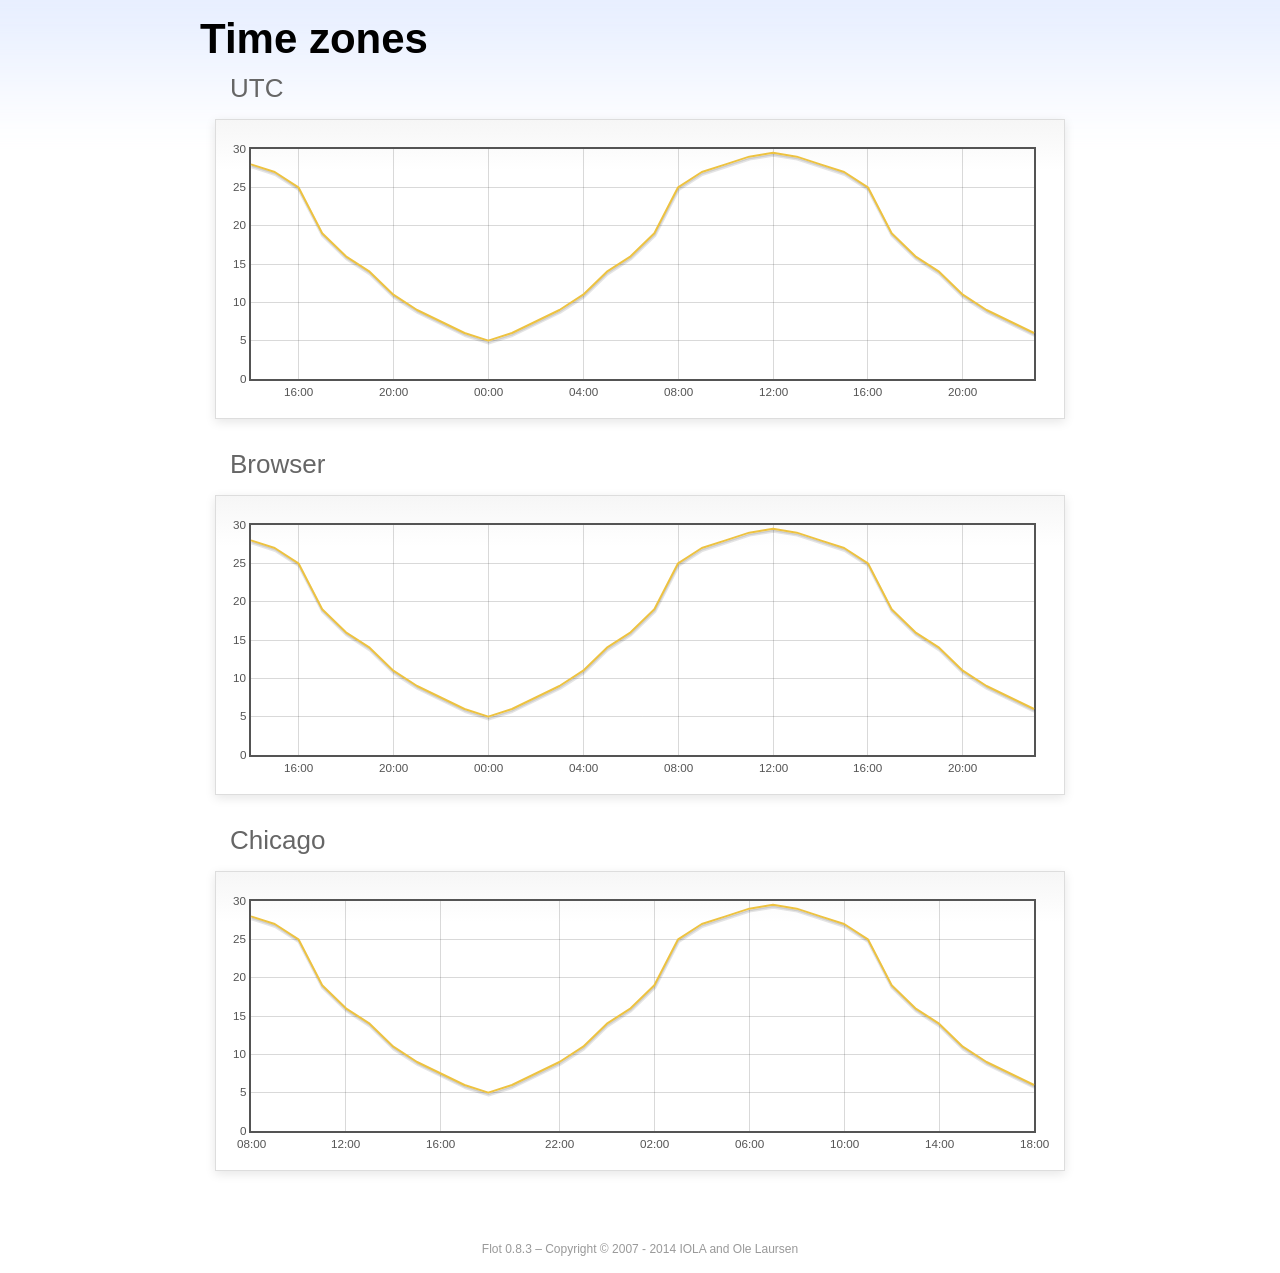
<file: src/Pellmonweb/media/flot/examples/axes-time-zones/index.html>
<!DOCTYPE html PUBLIC "-//W3C//DTD HTML 4.01//EN" "http://www.w3.org/TR/html4/strict.dtd">
<html>
<head>
	<meta http-equiv="Content-Type" content="text/html; charset=utf-8">
	<title>Flot Examples: Time zones</title>
	<link href="../examples.css" rel="stylesheet" type="text/css">
	<!--[if lte IE 8]><script language="javascript" type="text/javascript" src="../../excanvas.min.js"></script><![endif]-->
	<script language="javascript" type="text/javascript" src="../../jquery.js"></script>
	<script language="javascript" type="text/javascript" src="../../jquery.flot.js"></script>
	<script language="javascript" type="text/javascript" src="../../jquery.flot.time.js"></script>
	<script language="javascript" type="text/javascript" src="date.js"></script>
	<script type="text/javascript">

	$(function() {

		timezoneJS.timezone.zoneFileBasePath = "tz";
		timezoneJS.timezone.defaultZoneFile = [];
		timezoneJS.timezone.init({async: false});

		var d = [
			[Date.UTC(2011, 2, 12, 14, 0, 0), 28],
			[Date.UTC(2011, 2, 12, 15, 0, 0), 27],
			[Date.UTC(2011, 2, 12, 16, 0, 0), 25],
			[Date.UTC(2011, 2, 12, 17, 0, 0), 19],
			[Date.UTC(2011, 2, 12, 18, 0, 0), 16],
			[Date.UTC(2011, 2, 12, 19, 0, 0), 14],
			[Date.UTC(2011, 2, 12, 20, 0, 0), 11],
			[Date.UTC(2011, 2, 12, 21, 0, 0), 9],
			[Date.UTC(2011, 2, 12, 22, 0, 0), 7.5],
			[Date.UTC(2011, 2, 12, 23, 0, 0), 6],
			[Date.UTC(2011, 2, 13, 0, 0, 0), 5],
			[Date.UTC(2011, 2, 13, 1, 0, 0), 6],
			[Date.UTC(2011, 2, 13, 2, 0, 0), 7.5],
			[Date.UTC(2011, 2, 13, 3, 0, 0), 9],
			[Date.UTC(2011, 2, 13, 4, 0, 0), 11],
			[Date.UTC(2011, 2, 13, 5, 0, 0), 14],
			[Date.UTC(2011, 2, 13, 6, 0, 0), 16],
			[Date.UTC(2011, 2, 13, 7, 0, 0), 19],
			[Date.UTC(2011, 2, 13, 8, 0, 0), 25],
			[Date.UTC(2011, 2, 13, 9, 0, 0), 27],
			[Date.UTC(2011, 2, 13, 10, 0, 0), 28],
			[Date.UTC(2011, 2, 13, 11, 0, 0), 29],
			[Date.UTC(2011, 2, 13, 12, 0, 0), 29.5],
			[Date.UTC(2011, 2, 13, 13, 0, 0), 29],
			[Date.UTC(2011, 2, 13, 14, 0, 0), 28],
			[Date.UTC(2011, 2, 13, 15, 0, 0), 27],
			[Date.UTC(2011, 2, 13, 16, 0, 0), 25],
			[Date.UTC(2011, 2, 13, 17, 0, 0), 19],
			[Date.UTC(2011, 2, 13, 18, 0, 0), 16],
			[Date.UTC(2011, 2, 13, 19, 0, 0), 14],
			[Date.UTC(2011, 2, 13, 20, 0, 0), 11],
			[Date.UTC(2011, 2, 13, 21, 0, 0), 9],
			[Date.UTC(2011, 2, 13, 22, 0, 0), 7.5],
			[Date.UTC(2011, 2, 13, 23, 0, 0), 6]
		];

		var plot = $.plot("#placeholderUTC", [d], {
			xaxis: {
				mode: "time"
			}
		});

		var plot = $.plot("#placeholderLocal", [d], {
			xaxis: {
				mode: "time",
				timezone: "browser"
			}
		});

		var plot = $.plot("#placeholderChicago", [d], {
			xaxis: {
				mode: "time",
				timezone: "America/Chicago"
			}
		});

		// Add the Flot version string to the footer

		$("#footer").prepend("Flot " + $.plot.version + " &ndash; ");
	});

	</script>
</head>
<body>

	<div id="header">
		<h2>Time zones</h2>
	</div>

	<div id="content">

		<h3>UTC</h3>
		<div class="demo-container" style="height: 300px;">
			<div id="placeholderUTC" class="demo-placeholder"></div>
		</div>

		<h3>Browser</h3>
		<div class="demo-container" style="height: 300px;">
			<div id="placeholderLocal" class="demo-placeholder"></div>
		</div>

		<h3>Chicago</h3>
		<div class="demo-container" style="height: 300px;">
			<div id="placeholderChicago" class="demo-placeholder"></div>
		</div>

	</div>

	<div id="footer">
		Copyright &copy; 2007 - 2014 IOLA and Ole Laursen
	</div>

</body>
</html>
</file>
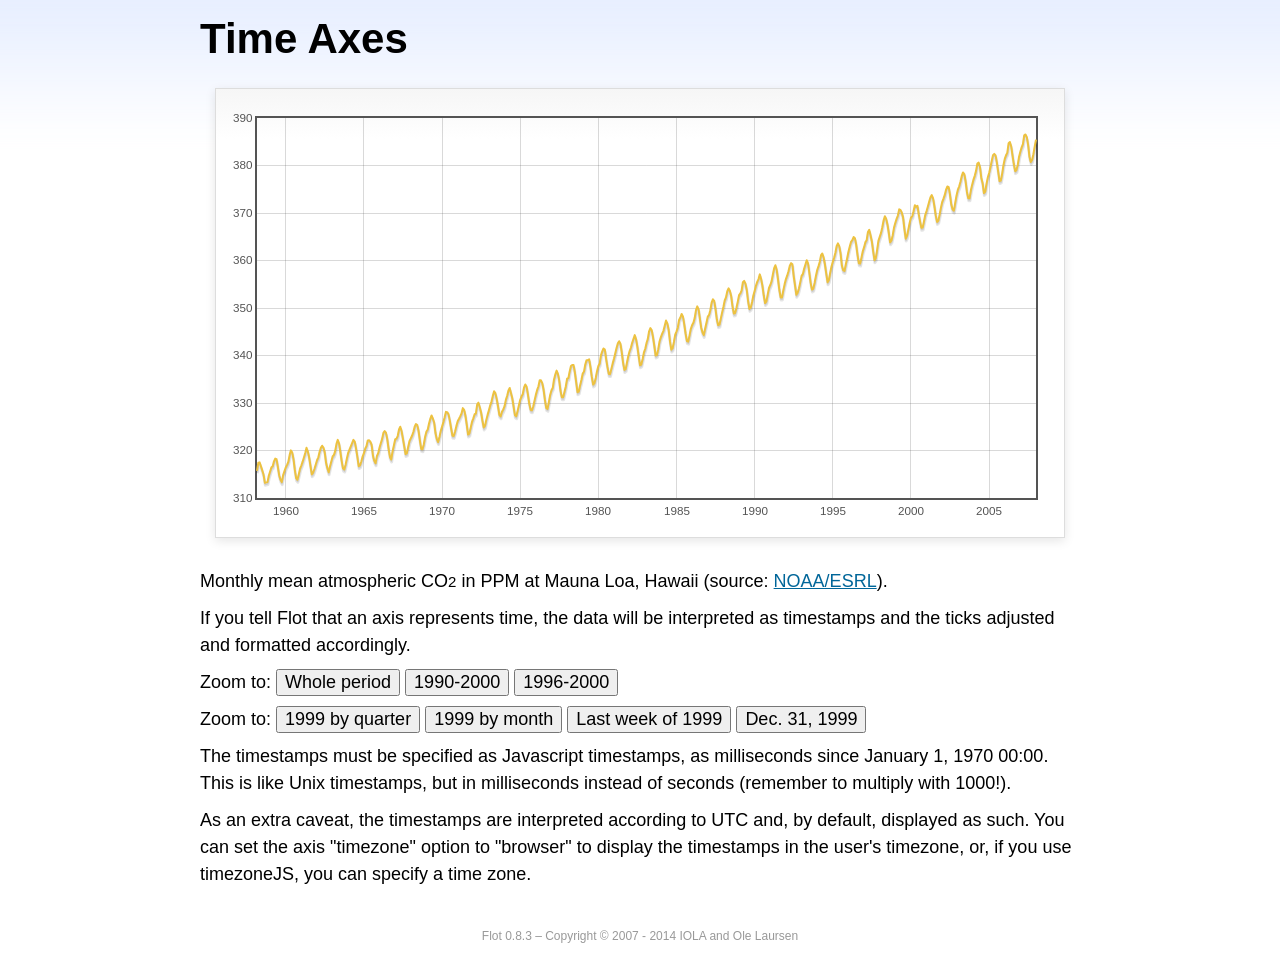
<file: src/Pellmonweb/media/flot/examples/axes-time/index.html>
<!DOCTYPE html PUBLIC "-//W3C//DTD HTML 4.01//EN" "http://www.w3.org/TR/html4/strict.dtd">
<html>
<head>
	<meta http-equiv="Content-Type" content="text/html; charset=utf-8">
	<title>Flot Examples: Time Axes</title>
	<link href="../examples.css" rel="stylesheet" type="text/css">
	<!--[if lte IE 8]><script language="javascript" type="text/javascript" src="../../excanvas.min.js"></script><![endif]-->
	<script language="javascript" type="text/javascript" src="../../jquery.js"></script>
	<script language="javascript" type="text/javascript" src="../../jquery.flot.js"></script>
	<script language="javascript" type="text/javascript" src="../../jquery.flot.time.js"></script>
	<script type="text/javascript">

	$(function() {

		var d = [[-373597200000, 315.71], [-370918800000, 317.45], [-368326800000, 317.50], [-363056400000, 315.86], [-360378000000, 314.93], [-357699600000, 313.19], [-352429200000, 313.34], [-349837200000, 314.67], [-347158800000, 315.58], [-344480400000, 316.47], [-342061200000, 316.65], [-339382800000, 317.71], [-336790800000, 318.29], [-334112400000, 318.16], [-331520400000, 316.55], [-328842000000, 314.80], [-326163600000, 313.84], [-323571600000, 313.34], [-320893200000, 314.81], [-318301200000, 315.59], [-315622800000, 316.43], [-312944400000, 316.97], [-310438800000, 317.58], [-307760400000, 319.03], [-305168400000, 320.03], [-302490000000, 319.59], [-299898000000, 318.18], [-297219600000, 315.91], [-294541200000, 314.16], [-291949200000, 313.83], [-289270800000, 315.00], [-286678800000, 316.19], [-284000400000, 316.89], [-281322000000, 317.70], [-278902800000, 318.54], [-276224400000, 319.48], [-273632400000, 320.58], [-270954000000, 319.78], [-268362000000, 318.58], [-265683600000, 316.79], [-263005200000, 314.99], [-260413200000, 315.31], [-257734800000, 316.10], [-255142800000, 317.01], [-252464400000, 317.94], [-249786000000, 318.56], [-247366800000, 319.69], [-244688400000, 320.58], [-242096400000, 321.01], [-239418000000, 320.61], [-236826000000, 319.61], [-234147600000, 317.40], [-231469200000, 316.26], [-228877200000, 315.42], [-226198800000, 316.69], [-223606800000, 317.69], [-220928400000, 318.74], [-218250000000, 319.08], [-215830800000, 319.86], [-213152400000, 321.39], [-210560400000, 322.24], [-207882000000, 321.47], [-205290000000, 319.74], [-202611600000, 317.77], [-199933200000, 316.21], [-197341200000, 315.99], [-194662800000, 317.07], [-192070800000, 318.36], [-189392400000, 319.57], [-178938000000, 322.23], [-176259600000, 321.89], [-173667600000, 320.44], [-170989200000, 318.70], [-168310800000, 316.70], [-165718800000, 316.87], [-163040400000, 317.68], [-160448400000, 318.71], [-157770000000, 319.44], [-155091600000, 320.44], [-152672400000, 320.89], [-149994000000, 322.13], [-147402000000, 322.16], [-144723600000, 321.87], [-142131600000, 321.21], [-139453200000, 318.87], [-136774800000, 317.81], [-134182800000, 317.30], [-131504400000, 318.87], [-128912400000, 319.42], [-126234000000, 320.62], [-123555600000, 321.59], [-121136400000, 322.39], [-118458000000, 323.70], [-115866000000, 324.07], [-113187600000, 323.75], [-110595600000, 322.40], [-107917200000, 320.37], [-105238800000, 318.64], [-102646800000, 318.10], [-99968400000, 319.79], [-97376400000, 321.03], [-94698000000, 322.33], [-92019600000, 322.50], [-89600400000, 323.04], [-86922000000, 324.42], [-84330000000, 325.00], [-81651600000, 324.09], [-79059600000, 322.55], [-76381200000, 320.92], [-73702800000, 319.26], [-71110800000, 319.39], [-68432400000, 320.72], [-65840400000, 321.96], [-63162000000, 322.57], [-60483600000, 323.15], [-57978000000, 323.89], [-55299600000, 325.02], [-52707600000, 325.57], [-50029200000, 325.36], [-47437200000, 324.14], [-44758800000, 322.11], [-42080400000, 320.33], [-39488400000, 320.25], [-36810000000, 321.32], [-34218000000, 322.90], [-31539600000, 324.00], [-28861200000, 324.42], [-26442000000, 325.64], [-23763600000, 326.66], [-21171600000, 327.38], [-18493200000, 326.70], [-15901200000, 325.89], [-13222800000, 323.67], [-10544400000, 322.38], [-7952400000, 321.78], [-5274000000, 322.85], [-2682000000, 324.12], [-3600000, 325.06], [2674800000, 325.98], [5094000000, 326.93], [7772400000, 328.13], [10364400000, 328.07], [13042800000, 327.66], [15634800000, 326.35], [18313200000, 324.69], [20991600000, 323.10], [23583600000, 323.07], [26262000000, 324.01], [28854000000, 325.13], [31532400000, 326.17], [34210800000, 326.68], [36630000000, 327.18], [39308400000, 327.78], [41900400000, 328.92], [44578800000, 328.57], [47170800000, 327.37], [49849200000, 325.43], [52527600000, 323.36], [55119600000, 323.56], [57798000000, 324.80], [60390000000, 326.01], [63068400000, 326.77], [65746800000, 327.63], [68252400000, 327.75], [70930800000, 329.72], [73522800000, 330.07], [76201200000, 329.09], [78793200000, 328.05], [81471600000, 326.32], [84150000000, 324.84], [86742000000, 325.20], [89420400000, 326.50], [92012400000, 327.55], [94690800000, 328.54], [97369200000, 329.56], [99788400000, 330.30], [102466800000, 331.50], [105058800000, 332.48], [107737200000, 332.07], [110329200000, 330.87], [113007600000, 329.31], [115686000000, 327.51], [118278000000, 327.18], [120956400000, 328.16], [123548400000, 328.64], [126226800000, 329.35], [128905200000, 330.71], [131324400000, 331.48], [134002800000, 332.65], [136594800000, 333.16], [139273200000, 332.06], [141865200000, 330.99], [144543600000, 329.17], [147222000000, 327.41], [149814000000, 327.20], [152492400000, 328.33], [155084400000, 329.50], [157762800000, 330.68], [160441200000, 331.41], [162860400000, 331.85], [165538800000, 333.29], [168130800000, 333.91], [170809200000, 333.40], [173401200000, 331.78], [176079600000, 329.88], [178758000000, 328.57], [181350000000, 328.46], [184028400000, 329.26], [189298800000, 331.71], [191977200000, 332.76], [194482800000, 333.48], [197161200000, 334.78], [199753200000, 334.78], [202431600000, 334.17], [205023600000, 332.78], [207702000000, 330.64], [210380400000, 328.95], [212972400000, 328.77], [215650800000, 330.23], [218242800000, 331.69], [220921200000, 332.70], [223599600000, 333.24], [226018800000, 334.96], [228697200000, 336.04], [231289200000, 336.82], [233967600000, 336.13], [236559600000, 334.73], [239238000000, 332.52], [241916400000, 331.19], [244508400000, 331.19], [247186800000, 332.35], [249778800000, 333.47], [252457200000, 335.11], [255135600000, 335.26], [257554800000, 336.60], [260233200000, 337.77], [262825200000, 338.00], [265503600000, 337.99], [268095600000, 336.48], [270774000000, 334.37], [273452400000, 332.27], [276044400000, 332.41], [278722800000, 333.76], [281314800000, 334.83], [283993200000, 336.21], [286671600000, 336.64], [289090800000, 338.12], [291769200000, 339.02], [294361200000, 339.02], [297039600000, 339.20], [299631600000, 337.58], [302310000000, 335.55], [304988400000, 333.89], [307580400000, 334.14], [310258800000, 335.26], [312850800000, 336.71], [315529200000, 337.81], [318207600000, 338.29], [320713200000, 340.04], [323391600000, 340.86], [325980000000, 341.47], [328658400000, 341.26], [331250400000, 339.29], [333928800000, 337.60], [336607200000, 336.12], [339202800000, 336.08], [341881200000, 337.22], [344473200000, 338.34], [347151600000, 339.36], [349830000000, 340.51], [352249200000, 341.57], [354924000000, 342.56], [357516000000, 343.01], [360194400000, 342.47], [362786400000, 340.71], [365464800000, 338.52], [368143200000, 336.96], [370738800000, 337.13], [373417200000, 338.58], [376009200000, 339.89], [378687600000, 340.93], [381366000000, 341.69], [383785200000, 342.69], [389052000000, 344.30], [391730400000, 343.43], [394322400000, 341.88], [397000800000, 339.89], [399679200000, 337.95], [402274800000, 338.10], [404953200000, 339.27], [407545200000, 340.67], [410223600000, 341.42], [412902000000, 342.68], [415321200000, 343.46], [417996000000, 345.10], [420588000000, 345.76], [423266400000, 345.36], [425858400000, 343.91], [428536800000, 342.05], [431215200000, 340.00], [433810800000, 340.12], [436489200000, 341.33], [439081200000, 342.94], [441759600000, 343.87], [444438000000, 344.60], [446943600000, 345.20], [452210400000, 347.36], [454888800000, 346.74], [457480800000, 345.41], [460159200000, 343.01], [462837600000, 341.23], [465433200000, 341.52], [468111600000, 342.86], [470703600000, 344.41], [473382000000, 345.09], [476060400000, 345.89], [478479600000, 347.49], [481154400000, 348.00], [483746400000, 348.75], [486424800000, 348.19], [489016800000, 346.54], [491695200000, 344.63], [494373600000, 343.03], [496969200000, 342.92], [499647600000, 344.24], [502239600000, 345.62], [504918000000, 346.43], [507596400000, 346.94], [510015600000, 347.88], [512690400000, 349.57], [515282400000, 350.35], [517960800000, 349.72], [520552800000, 347.78], [523231200000, 345.86], [525909600000, 344.84], [528505200000, 344.32], [531183600000, 345.67], [533775600000, 346.88], [536454000000, 348.19], [539132400000, 348.55], [541551600000, 349.52], [544226400000, 351.12], [546818400000, 351.84], [549496800000, 351.49], [552088800000, 349.82], [554767200000, 347.63], [557445600000, 346.38], [560041200000, 346.49], [562719600000, 347.75], [565311600000, 349.03], [567990000000, 350.20], [570668400000, 351.61], [573174000000, 352.22], [575848800000, 353.53], [578440800000, 354.14], [581119200000, 353.62], [583711200000, 352.53], [586389600000, 350.41], [589068000000, 348.84], [591663600000, 348.94], [594342000000, 350.04], [596934000000, 351.29], [599612400000, 352.72], [602290800000, 353.10], [604710000000, 353.65], [607384800000, 355.43], [609976800000, 355.70], [612655200000, 355.11], [615247200000, 353.79], [617925600000, 351.42], [620604000000, 349.81], [623199600000, 350.11], [625878000000, 351.26], [628470000000, 352.63], [631148400000, 353.64], [633826800000, 354.72], [636246000000, 355.49], [638920800000, 356.09], [641512800000, 357.08], [644191200000, 356.11], [646783200000, 354.70], [649461600000, 352.68], [652140000000, 351.05], [654735600000, 351.36], [657414000000, 352.81], [660006000000, 354.22], [662684400000, 354.85], [665362800000, 355.66], [667782000000, 357.04], [670456800000, 358.40], [673048800000, 359.00], [675727200000, 357.99], [678319200000, 356.00], [680997600000, 353.78], [683676000000, 352.20], [686271600000, 352.22], [688950000000, 353.70], [691542000000, 354.98], [694220400000, 356.09], [696898800000, 356.85], [699404400000, 357.73], [702079200000, 358.91], [704671200000, 359.45], [707349600000, 359.19], [709941600000, 356.72], [712620000000, 354.79], [715298400000, 352.79], [717894000000, 353.20], [720572400000, 354.15], [723164400000, 355.39], [725842800000, 356.77], [728521200000, 357.17], [730940400000, 358.26], [733615200000, 359.16], [736207200000, 360.07], [738885600000, 359.41], [741477600000, 357.44], [744156000000, 355.30], [746834400000, 353.87], [749430000000, 354.04], [752108400000, 355.27], [754700400000, 356.70], [757378800000, 358.00], [760057200000, 358.81], [762476400000, 359.68], [765151200000, 361.13], [767743200000, 361.48], [770421600000, 360.60], [773013600000, 359.20], [775692000000, 357.23], [778370400000, 355.42], [780966000000, 355.89], [783644400000, 357.41], [786236400000, 358.74], [788914800000, 359.73], [791593200000, 360.61], [794012400000, 361.58], [796687200000, 363.05], [799279200000, 363.62], [801957600000, 363.03], [804549600000, 361.55], [807228000000, 358.94], [809906400000, 357.93], [812502000000, 357.80], [815180400000, 359.22], [817772400000, 360.44], [820450800000, 361.83], [823129200000, 362.95], [825634800000, 363.91], [828309600000, 364.28], [830901600000, 364.94], [833580000000, 364.70], [836172000000, 363.31], [838850400000, 361.15], [841528800000, 359.40], [844120800000, 359.34], [846802800000, 360.62], [849394800000, 361.96], [852073200000, 362.81], [854751600000, 363.87], [857170800000, 364.25], [859845600000, 366.02], [862437600000, 366.46], [865116000000, 365.32], [867708000000, 364.07], [870386400000, 361.95], [873064800000, 360.06], [875656800000, 360.49], [878338800000, 362.19], [880930800000, 364.12], [883609200000, 364.99], [886287600000, 365.82], [888706800000, 366.95], [891381600000, 368.42], [893973600000, 369.33], [896652000000, 368.78], [899244000000, 367.59], [901922400000, 365.84], [904600800000, 363.83], [907192800000, 364.18], [909874800000, 365.34], [912466800000, 366.93], [915145200000, 367.94], [917823600000, 368.82], [920242800000, 369.46], [922917600000, 370.77], [925509600000, 370.66], [928188000000, 370.10], [930780000000, 369.08], [933458400000, 366.66], [936136800000, 364.60], [938728800000, 365.17], [941410800000, 366.51], [944002800000, 367.89], [946681200000, 369.04], [949359600000, 369.35], [951865200000, 370.38], [954540000000, 371.63], [957132000000, 371.32], [959810400000, 371.53], [962402400000, 369.75], [965080800000, 368.23], [967759200000, 366.87], [970351200000, 366.94], [973033200000, 368.27], [975625200000, 369.64], [978303600000, 370.46], [980982000000, 371.44], [983401200000, 372.37], [986076000000, 373.33], [988668000000, 373.77], [991346400000, 373.09], [993938400000, 371.51], [996616800000, 369.55], [999295200000, 368.12], [1001887200000, 368.38], [1004569200000, 369.66], [1007161200000, 371.11], [1009839600000, 372.36], [1012518000000, 373.09], [1014937200000, 373.81], [1017612000000, 374.93], [1020204000000, 375.58], [1022882400000, 375.44], [1025474400000, 373.86], [1028152800000, 371.77], [1030831200000, 370.73], [1033423200000, 370.50], [1036105200000, 372.18], [1038697200000, 373.70], [1041375600000, 374.92], [1044054000000, 375.62], [1046473200000, 376.51], [1049148000000, 377.75], [1051740000000, 378.54], [1054418400000, 378.20], [1057010400000, 376.68], [1059688800000, 374.43], [1062367200000, 373.11], [1064959200000, 373.10], [1067641200000, 374.77], [1070233200000, 375.97], [1072911600000, 377.03], [1075590000000, 377.87], [1078095600000, 378.88], [1080770400000, 380.42], [1083362400000, 380.62], [1086040800000, 379.70], [1088632800000, 377.43], [1091311200000, 376.32], [1093989600000, 374.19], [1096581600000, 374.47], [1099263600000, 376.15], [1101855600000, 377.51], [1104534000000, 378.43], [1107212400000, 379.70], [1109631600000, 380.92], [1112306400000, 382.18], [1114898400000, 382.45], [1117576800000, 382.14], [1120168800000, 380.60], [1122847200000, 378.64], [1125525600000, 376.73], [1128117600000, 376.84], [1130799600000, 378.29], [1133391600000, 380.06], [1136070000000, 381.40], [1138748400000, 382.20], [1141167600000, 382.66], [1143842400000, 384.69], [1146434400000, 384.94], [1149112800000, 384.01], [1151704800000, 382.14], [1154383200000, 380.31], [1157061600000, 378.81], [1159653600000, 379.03], [1162335600000, 380.17], [1164927600000, 381.85], [1167606000000, 382.94], [1170284400000, 383.86], [1172703600000, 384.49], [1175378400000, 386.37], [1177970400000, 386.54], [1180648800000, 385.98], [1183240800000, 384.36], [1185919200000, 381.85], [1188597600000, 380.74], [1191189600000, 381.15], [1193871600000, 382.38], [1196463600000, 383.94], [1199142000000, 385.44]]; 

		$.plot("#placeholder", [d], {
			xaxis: { mode: "time" }
		});

		$("#whole").click(function () {
			$.plot("#placeholder", [d], {
				xaxis: { mode: "time" }
			});
		});

		$("#nineties").click(function () {
			$.plot("#placeholder", [d], {
				xaxis: {
					mode: "time",
					min: (new Date(1990, 0, 1)).getTime(),
					max: (new Date(2000, 0, 1)).getTime()
				}
			});
		});

		$("#latenineties").click(function () {
			$.plot("#placeholder", [d], {
				xaxis: {
					mode: "time",
					minTickSize: [1, "year"],
					min: (new Date(1996, 0, 1)).getTime(),
					max: (new Date(2000, 0, 1)).getTime()
				}
			});
		});

		$("#ninetyninequarters").click(function () {
			$.plot("#placeholder", [d], {
				xaxis: {
					mode: "time",
					minTickSize: [1, "quarter"],
					min: (new Date(1999, 0, 1)).getTime(),
					max: (new Date(2000, 0, 1)).getTime()
				}
			});
		});

		$("#ninetynine").click(function () {
			$.plot("#placeholder", [d], {
				xaxis: {
					mode: "time",
					minTickSize: [1, "month"],
					min: (new Date(1999, 0, 1)).getTime(),
					max: (new Date(2000, 0, 1)).getTime()
				}
			});
		});

		$("#lastweekninetynine").click(function () {
			$.plot("#placeholder", [d], {
				xaxis: {
					mode: "time",
					minTickSize: [1, "day"],
					min: (new Date(1999, 11, 25)).getTime(),
					max: (new Date(2000, 0, 1)).getTime(),
					timeformat: "%a"
				}
			});
		});

		$("#lastdayninetynine").click(function () {
			$.plot("#placeholder", [d], {
				xaxis: {
					mode: "time",
					minTickSize: [1, "hour"],
					min: (new Date(1999, 11, 31)).getTime(),
					max: (new Date(2000, 0, 1)).getTime(),
					twelveHourClock: true
				}
			});
		});

		// Add the Flot version string to the footer

		$("#footer").prepend("Flot " + $.plot.version + " &ndash; ");
	});

	</script>
</head>
<body>

	<div id="header">
		<h2>Time Axes</h2>
	</div>

	<div id="content">

		<div class="demo-container">
			<div id="placeholder" class="demo-placeholder"></div>
		</div>

		<p>Monthly mean atmospheric CO<sub>2</sub> in PPM at Mauna Loa, Hawaii (source: <a href="http://www.esrl.noaa.gov/gmd/ccgg/trends/">NOAA/ESRL</a>).</p>

		<p>If you tell Flot that an axis represents time, the data will be interpreted as timestamps and the ticks adjusted and formatted accordingly.</p>

		<p>Zoom to: <button id="whole">Whole period</button>
		<button id="nineties">1990-2000</button>
		<button id="latenineties">1996-2000</button></p>

		<p>Zoom to: <button id="ninetyninequarters">1999 by quarter</button>
		<button id="ninetynine">1999 by month</button>
		<button id="lastweekninetynine">Last week of 1999</button>
		<button id="lastdayninetynine">Dec. 31, 1999</button></p>

		<p>The timestamps must be specified as Javascript timestamps, as milliseconds since January 1, 1970 00:00. This is like Unix timestamps, but in milliseconds instead of seconds (remember to multiply with 1000!).</p>

		<p>As an extra caveat, the timestamps are interpreted according to UTC and, by default, displayed as such. You can set the axis "timezone" option to "browser" to display the timestamps in the user's timezone, or, if you use timezoneJS, you can specify a time zone.</p>

	</div>

	<div id="footer">
		Copyright &copy; 2007 - 2014 IOLA and Ole Laursen
	</div>

</body>
</html>
</file>
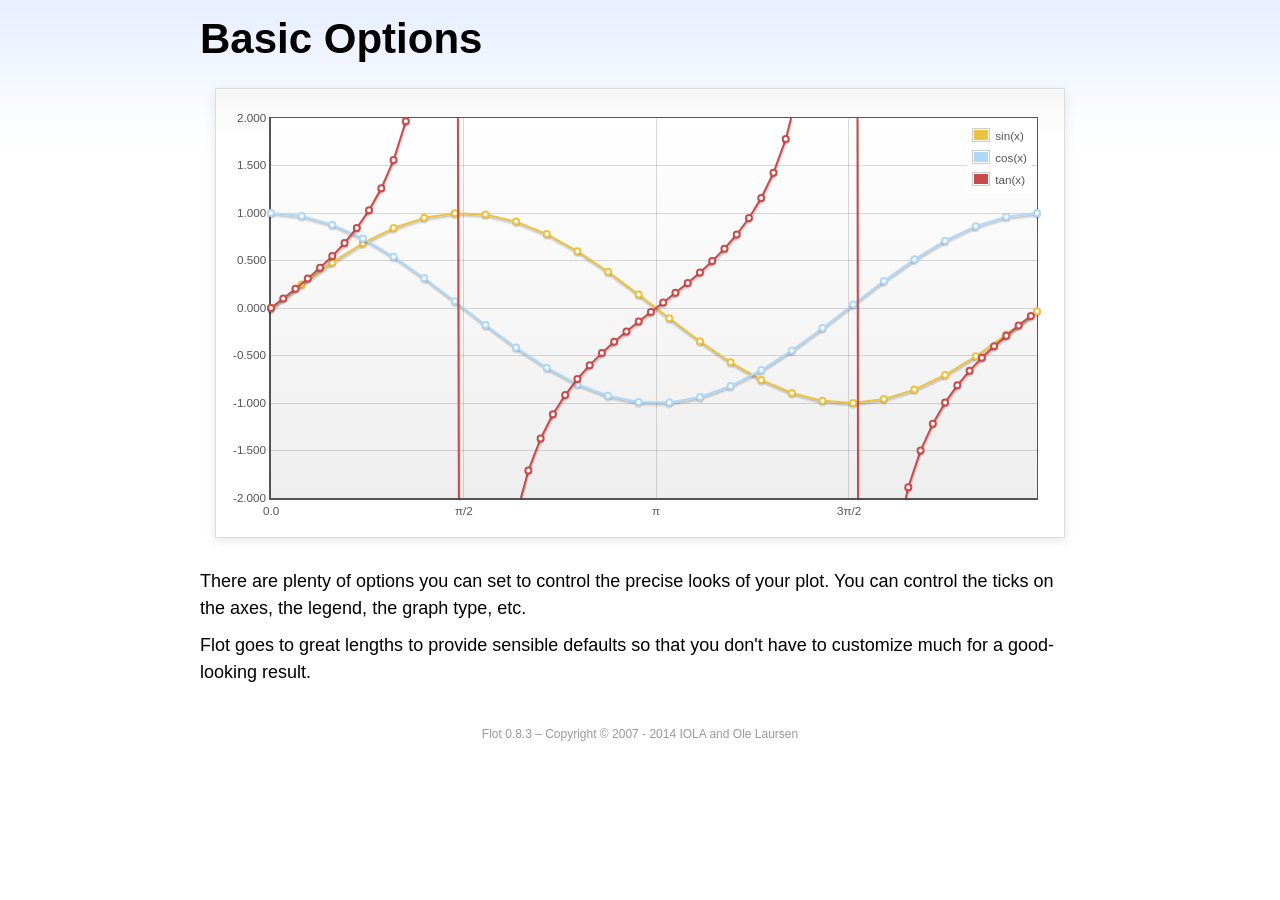
<file: src/Pellmonweb/media/flot/examples/basic-options/index.html>
<!DOCTYPE html PUBLIC "-//W3C//DTD HTML 4.01//EN" "http://www.w3.org/TR/html4/strict.dtd">
<html>
<head>
	<meta http-equiv="Content-Type" content="text/html; charset=utf-8">
	<title>Flot Examples: Basic Options</title>
	<link href="../examples.css" rel="stylesheet" type="text/css">
	<!--[if lte IE 8]><script language="javascript" type="text/javascript" src="../../excanvas.min.js"></script><![endif]-->
	<script language="javascript" type="text/javascript" src="../../jquery.js"></script>
	<script language="javascript" type="text/javascript" src="../../jquery.flot.js"></script>
	<script type="text/javascript">

	$(function () {

		var d1 = [];
		for (var i = 0; i < Math.PI * 2; i += 0.25) {
			d1.push([i, Math.sin(i)]);
		}

		var d2 = [];
		for (var i = 0; i < Math.PI * 2; i += 0.25) {
			d2.push([i, Math.cos(i)]);
		}

		var d3 = [];
		for (var i = 0; i < Math.PI * 2; i += 0.1) {
			d3.push([i, Math.tan(i)]);
		}

		$.plot("#placeholder", [
			{ label: "sin(x)", data: d1 },
			{ label: "cos(x)", data: d2 },
			{ label: "tan(x)", data: d3 }
		], {
			series: {
				lines: { show: true },
				points: { show: true }
			},
			xaxis: {
				ticks: [
					0, [ Math.PI/2, "\u03c0/2" ], [ Math.PI, "\u03c0" ],
					[ Math.PI * 3/2, "3\u03c0/2" ], [ Math.PI * 2, "2\u03c0" ]
				]
			},
			yaxis: {
				ticks: 10,
				min: -2,
				max: 2,
				tickDecimals: 3
			},
			grid: {
				backgroundColor: { colors: [ "#fff", "#eee" ] },
				borderWidth: {
					top: 1,
					right: 1,
					bottom: 2,
					left: 2
				}
			}
		});

		// Add the Flot version string to the footer

		$("#footer").prepend("Flot " + $.plot.version + " &ndash; ");
	});

	</script>
</head>
<body>

	<div id="header">
		<h2>Basic Options</h2>
	</div>

	<div id="content">

		<div class="demo-container">
			<div id="placeholder" class="demo-placeholder"></div>
		</div>

		<p>There are plenty of options you can set to control the precise looks of your plot. You can control the ticks on the axes, the legend, the graph type, etc.</p>

		<p>Flot goes to great lengths to provide sensible defaults so that you don't have to customize much for a good-looking result.</p>

	</div>

	<div id="footer">
		Copyright &copy; 2007 - 2014 IOLA and Ole Laursen
	</div>

</body>
</html>
</file>
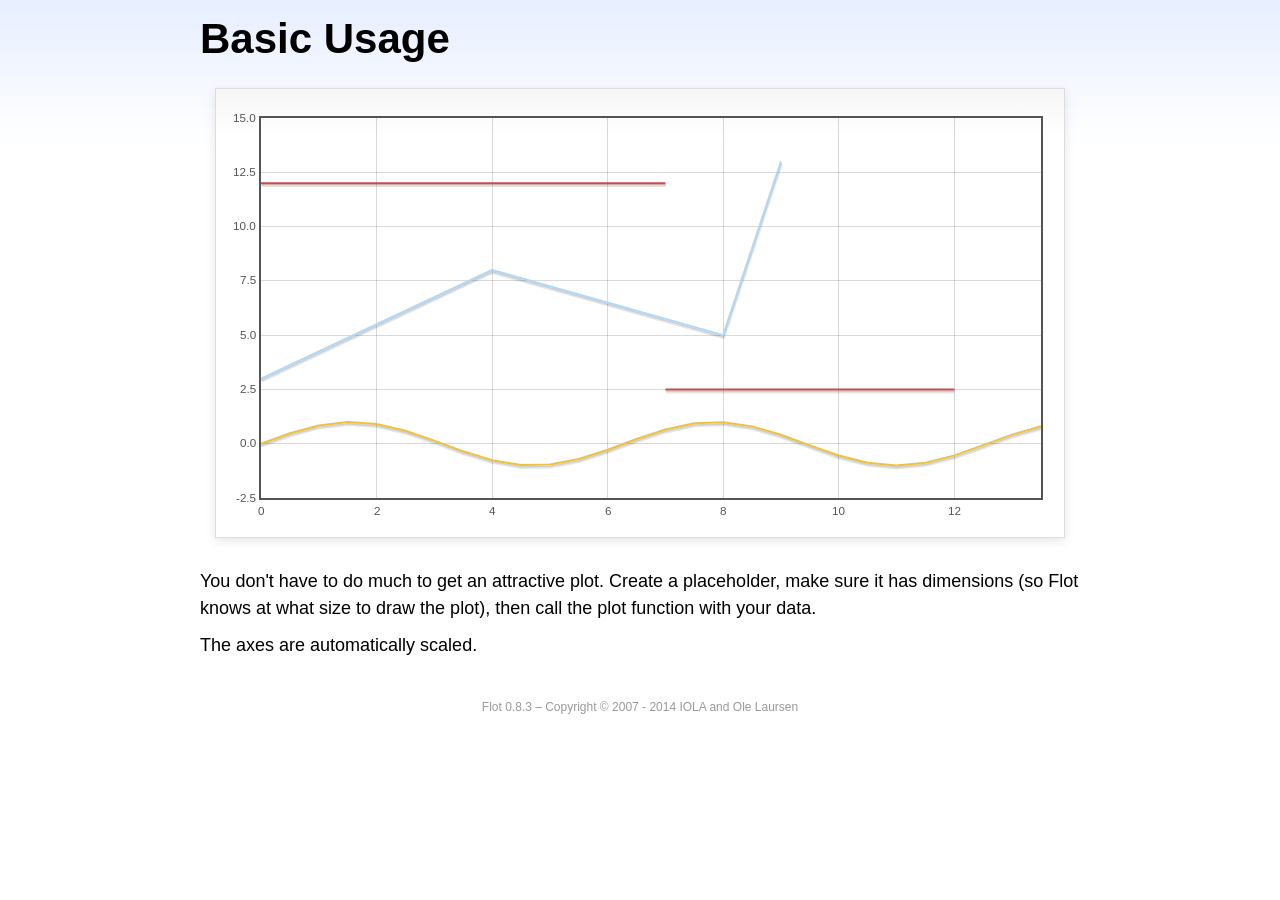
<file: src/Pellmonweb/media/flot/examples/basic-usage/index.html>
<!DOCTYPE html PUBLIC "-//W3C//DTD HTML 4.01//EN" "http://www.w3.org/TR/html4/strict.dtd">
<html>
<head>
	<meta http-equiv="Content-Type" content="text/html; charset=utf-8">
	<title>Flot Examples: Basic Usage</title>
	<link href="../examples.css" rel="stylesheet" type="text/css">
	<!--[if lte IE 8]><script language="javascript" type="text/javascript" src="../../excanvas.min.js"></script><![endif]-->
	<script language="javascript" type="text/javascript" src="../../jquery.js"></script>
	<script language="javascript" type="text/javascript" src="../../jquery.flot.js"></script>
	<script type="text/javascript">

	$(function() {

		var d1 = [];
		for (var i = 0; i < 14; i += 0.5) {
			d1.push([i, Math.sin(i)]);
		}

		var d2 = [[0, 3], [4, 8], [8, 5], [9, 13]];

		// A null signifies separate line segments

		var d3 = [[0, 12], [7, 12], null, [7, 2.5], [12, 2.5]];

		$.plot("#placeholder", [ d1, d2, d3 ]);

		// Add the Flot version string to the footer

		$("#footer").prepend("Flot " + $.plot.version + " &ndash; ");
	});

	</script>
</head>
<body>

	<div id="header">
		<h2>Basic Usage</h2>
	</div>

	<div id="content">

		<div class="demo-container">
			<div id="placeholder" class="demo-placeholder"></div>
		</div>

		<p>You don't have to do much to get an attractive plot.  Create a placeholder, make sure it has dimensions (so Flot knows at what size to draw the plot), then call the plot function with your data.</p>

		<p>The axes are automatically scaled.</p>

	</div>

	<div id="footer">
		Copyright &copy; 2007 - 2014 IOLA and Ole Laursen
	</div>

</body>
</html>
</file>
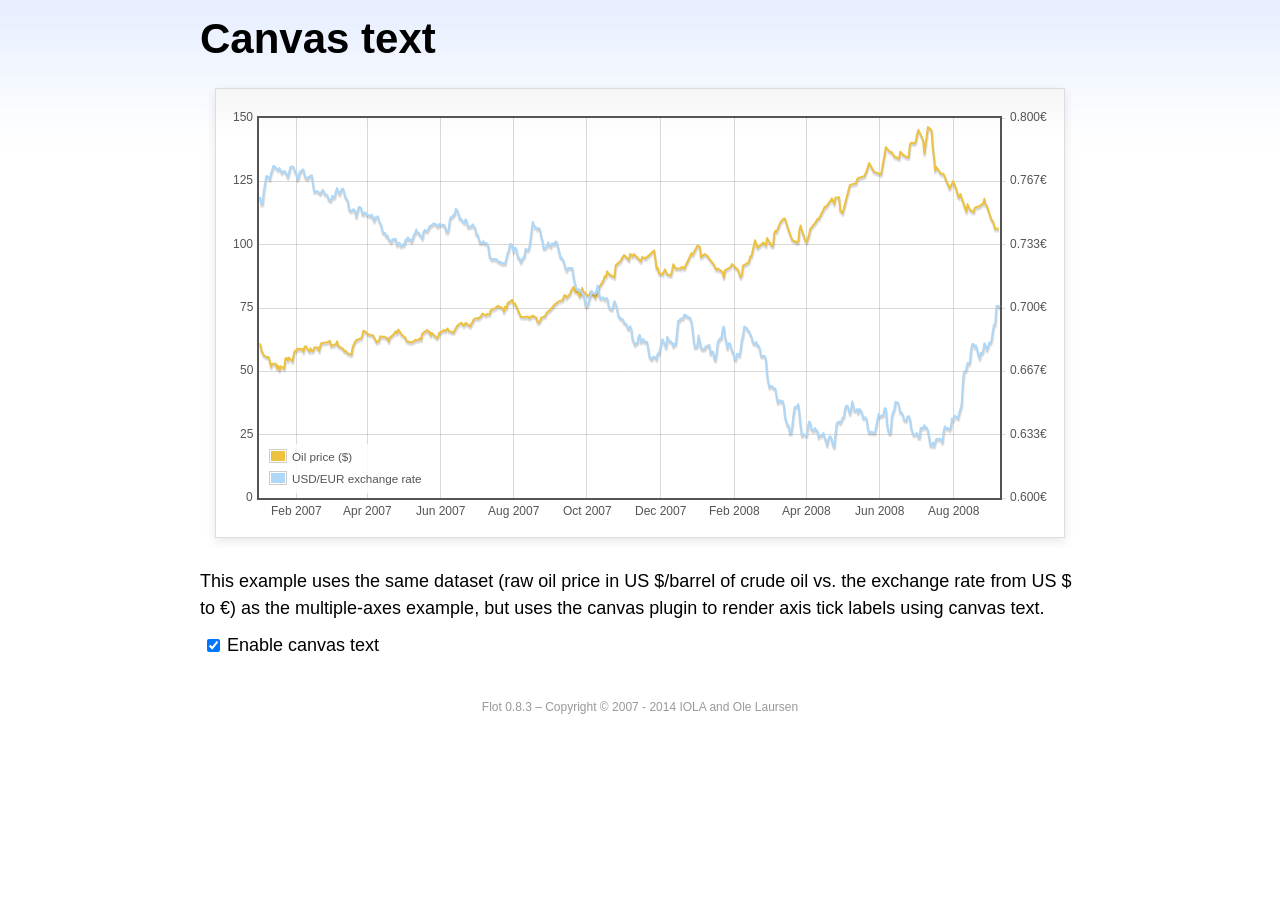
<file: src/Pellmonweb/media/flot/examples/canvas/index.html>
<!DOCTYPE html PUBLIC "-//W3C//DTD HTML 4.01//EN" "http://www.w3.org/TR/html4/strict.dtd">
<html>
<head>
	<meta http-equiv="Content-Type" content="text/html; charset=utf-8">
	<title>Flot Examples: Canvas text</title>
	<link href="../examples.css" rel="stylesheet" type="text/css">
	<!--[if lte IE 8]><script language="javascript" type="text/javascript" src="../../excanvas.min.js"></script><![endif]-->
	<script language="javascript" type="text/javascript" src="../../jquery.js"></script>
	<script language="javascript" type="text/javascript" src="../../jquery.flot.js"></script>
	<script language="javascript" type="text/javascript" src="../../jquery.flot.time.js"></script>
	<script language="javascript" type="text/javascript" src="../../jquery.flot.canvas.js"></script>
	<script type="text/javascript">

	$(function() {

		var oilPrices = [[1167692400000,61.05], [1167778800000,58.32], [1167865200000,57.35], [1167951600000,56.31], [1168210800000,55.55], [1168297200000,55.64], [1168383600000,54.02], [1168470000000,51.88], [1168556400000,52.99], [1168815600000,52.99], [1168902000000,51.21], [1168988400000,52.24], [1169074800000,50.48], [1169161200000,51.99], [1169420400000,51.13], [1169506800000,55.04], [1169593200000,55.37], [1169679600000,54.23], [1169766000000,55.42], [1170025200000,54.01], [1170111600000,56.97], [1170198000000,58.14], [1170284400000,58.14], [1170370800000,59.02], [1170630000000,58.74], [1170716400000,58.88], [1170802800000,57.71], [1170889200000,59.71], [1170975600000,59.89], [1171234800000,57.81], [1171321200000,59.06], [1171407600000,58.00], [1171494000000,57.99], [1171580400000,59.39], [1171839600000,59.39], [1171926000000,58.07], [1172012400000,60.07], [1172098800000,61.14], [1172444400000,61.39], [1172530800000,61.46], [1172617200000,61.79], [1172703600000,62.00], [1172790000000,60.07], [1173135600000,60.69], [1173222000000,61.82], [1173308400000,60.05], [1173654000000,58.91], [1173740400000,57.93], [1173826800000,58.16], [1173913200000,57.55], [1173999600000,57.11], [1174258800000,56.59], [1174345200000,59.61], [1174518000000,61.69], [1174604400000,62.28], [1174860000000,62.91], [1174946400000,62.93], [1175032800000,64.03], [1175119200000,66.03], [1175205600000,65.87], [1175464800000,64.64], [1175637600000,64.38], [1175724000000,64.28], [1175810400000,64.28], [1176069600000,61.51], [1176156000000,61.89], [1176242400000,62.01], [1176328800000,63.85], [1176415200000,63.63], [1176674400000,63.61], [1176760800000,63.10], [1176847200000,63.13], [1176933600000,61.83], [1177020000000,63.38], [1177279200000,64.58], [1177452000000,65.84], [1177538400000,65.06], [1177624800000,66.46], [1177884000000,64.40], [1178056800000,63.68], [1178143200000,63.19], [1178229600000,61.93], [1178488800000,61.47], [1178575200000,61.55], [1178748000000,61.81], [1178834400000,62.37], [1179093600000,62.46], [1179180000000,63.17], [1179266400000,62.55], [1179352800000,64.94], [1179698400000,66.27], [1179784800000,65.50], [1179871200000,65.77], [1179957600000,64.18], [1180044000000,65.20], [1180389600000,63.15], [1180476000000,63.49], [1180562400000,65.08], [1180908000000,66.30], [1180994400000,65.96], [1181167200000,66.93], [1181253600000,65.98], [1181599200000,65.35], [1181685600000,66.26], [1181858400000,68.00], [1182117600000,69.09], [1182204000000,69.10], [1182290400000,68.19], [1182376800000,68.19], [1182463200000,69.14], [1182722400000,68.19], [1182808800000,67.77], [1182895200000,68.97], [1182981600000,69.57], [1183068000000,70.68], [1183327200000,71.09], [1183413600000,70.92], [1183586400000,71.81], [1183672800000,72.81], [1183932000000,72.19], [1184018400000,72.56], [1184191200000,72.50], [1184277600000,74.15], [1184623200000,75.05], [1184796000000,75.92], [1184882400000,75.57], [1185141600000,74.89], [1185228000000,73.56], [1185314400000,75.57], [1185400800000,74.95], [1185487200000,76.83], [1185832800000,78.21], [1185919200000,76.53], [1186005600000,76.86], [1186092000000,76.00], [1186437600000,71.59], [1186696800000,71.47], [1186956000000,71.62], [1187042400000,71.00], [1187301600000,71.98], [1187560800000,71.12], [1187647200000,69.47], [1187733600000,69.26], [1187820000000,69.83], [1187906400000,71.09], [1188165600000,71.73], [1188338400000,73.36], [1188511200000,74.04], [1188856800000,76.30], [1189116000000,77.49], [1189461600000,78.23], [1189548000000,79.91], [1189634400000,80.09], [1189720800000,79.10], [1189980000000,80.57], [1190066400000,81.93], [1190239200000,83.32], [1190325600000,81.62], [1190584800000,80.95], [1190671200000,79.53], [1190757600000,80.30], [1190844000000,82.88], [1190930400000,81.66], [1191189600000,80.24], [1191276000000,80.05], [1191362400000,79.94], [1191448800000,81.44], [1191535200000,81.22], [1191794400000,79.02], [1191880800000,80.26], [1191967200000,80.30], [1192053600000,83.08], [1192140000000,83.69], [1192399200000,86.13], [1192485600000,87.61], [1192572000000,87.40], [1192658400000,89.47], [1192744800000,88.60], [1193004000000,87.56], [1193090400000,87.56], [1193176800000,87.10], [1193263200000,91.86], [1193612400000,93.53], [1193698800000,94.53], [1193871600000,95.93], [1194217200000,93.98], [1194303600000,96.37], [1194476400000,95.46], [1194562800000,96.32], [1195081200000,93.43], [1195167600000,95.10], [1195426800000,94.64], [1195513200000,95.10], [1196031600000,97.70], [1196118000000,94.42], [1196204400000,90.62], [1196290800000,91.01], [1196377200000,88.71], [1196636400000,88.32], [1196809200000,90.23], [1196982000000,88.28], [1197241200000,87.86], [1197327600000,90.02], [1197414000000,92.25], [1197586800000,90.63], [1197846000000,90.63], [1197932400000,90.49], [1198018800000,91.24], [1198105200000,91.06], [1198191600000,90.49], [1198710000000,96.62], [1198796400000,96.00], [1199142000000,99.62], [1199314800000,99.18], [1199401200000,95.09], [1199660400000,96.33], [1199833200000,95.67], [1200351600000,91.90], [1200438000000,90.84], [1200524400000,90.13], [1200610800000,90.57], [1200956400000,89.21], [1201042800000,86.99], [1201129200000,89.85], [1201474800000,90.99], [1201561200000,91.64], [1201647600000,92.33], [1201734000000,91.75], [1202079600000,90.02], [1202166000000,88.41], [1202252400000,87.14], [1202338800000,88.11], [1202425200000,91.77], [1202770800000,92.78], [1202857200000,93.27], [1202943600000,95.46], [1203030000000,95.46], [1203289200000,101.74], [1203462000000,98.81], [1203894000000,100.88], [1204066800000,99.64], [1204153200000,102.59], [1204239600000,101.84], [1204498800000,99.52], [1204585200000,99.52], [1204671600000,104.52], [1204758000000,105.47], [1204844400000,105.15], [1205103600000,108.75], [1205276400000,109.92], [1205362800000,110.33], [1205449200000,110.21], [1205708400000,105.68], [1205967600000,101.84], [1206313200000,100.86], [1206399600000,101.22], [1206486000000,105.90], [1206572400000,107.58], [1206658800000,105.62], [1206914400000,101.58], [1207000800000,100.98], [1207173600000,103.83], [1207260000000,106.23], [1207605600000,108.50], [1207778400000,110.11], [1207864800000,110.14], [1208210400000,113.79], [1208296800000,114.93], [1208383200000,114.86], [1208728800000,117.48], [1208815200000,118.30], [1208988000000,116.06], [1209074400000,118.52], [1209333600000,118.75], [1209420000000,113.46], [1209592800000,112.52], [1210024800000,121.84], [1210111200000,123.53], [1210197600000,123.69], [1210543200000,124.23], [1210629600000,125.80], [1210716000000,126.29], [1211148000000,127.05], [1211320800000,129.07], [1211493600000,132.19], [1211839200000,128.85], [1212357600000,127.76], [1212703200000,138.54], [1212962400000,136.80], [1213135200000,136.38], [1213308000000,134.86], [1213653600000,134.01], [1213740000000,136.68], [1213912800000,135.65], [1214172000000,134.62], [1214258400000,134.62], [1214344800000,134.62], [1214431200000,139.64], [1214517600000,140.21], [1214776800000,140.00], [1214863200000,140.97], [1214949600000,143.57], [1215036000000,145.29], [1215381600000,141.37], [1215468000000,136.04], [1215727200000,146.40], [1215986400000,145.18], [1216072800000,138.74], [1216159200000,134.60], [1216245600000,129.29], [1216332000000,130.65], [1216677600000,127.95], [1216850400000,127.95], [1217282400000,122.19], [1217455200000,124.08], [1217541600000,125.10], [1217800800000,121.41], [1217887200000,119.17], [1217973600000,118.58], [1218060000000,120.02], [1218405600000,114.45], [1218492000000,113.01], [1218578400000,116.00], [1218751200000,113.77], [1219010400000,112.87], [1219096800000,114.53], [1219269600000,114.98], [1219356000000,114.98], [1219701600000,116.27], [1219788000000,118.15], [1219874400000,115.59], [1219960800000,115.46], [1220306400000,109.71], [1220392800000,109.35], [1220565600000,106.23], [1220824800000,106.34]];

		var exchangeRates = [[1167606000000,0.7580], [1167692400000,0.7580], [1167778800000,0.75470], [1167865200000,0.75490], [1167951600000,0.76130], [1168038000000,0.76550], [1168124400000,0.76930], [1168210800000,0.76940], [1168297200000,0.76880], [1168383600000,0.76780], [1168470000000,0.77080], [1168556400000,0.77270], [1168642800000,0.77490], [1168729200000,0.77410], [1168815600000,0.77410], [1168902000000,0.77320], [1168988400000,0.77270], [1169074800000,0.77370], [1169161200000,0.77240], [1169247600000,0.77120], [1169334000000,0.7720], [1169420400000,0.77210], [1169506800000,0.77170], [1169593200000,0.77040], [1169679600000,0.7690], [1169766000000,0.77110], [1169852400000,0.7740], [1169938800000,0.77450], [1170025200000,0.77450], [1170111600000,0.7740], [1170198000000,0.77160], [1170284400000,0.77130], [1170370800000,0.76780], [1170457200000,0.76880], [1170543600000,0.77180], [1170630000000,0.77180], [1170716400000,0.77280], [1170802800000,0.77290], [1170889200000,0.76980], [1170975600000,0.76850], [1171062000000,0.76810], [1171148400000,0.7690], [1171234800000,0.7690], [1171321200000,0.76980], [1171407600000,0.76990], [1171494000000,0.76510], [1171580400000,0.76130], [1171666800000,0.76160], [1171753200000,0.76140], [1171839600000,0.76140], [1171926000000,0.76070], [1172012400000,0.76020], [1172098800000,0.76110], [1172185200000,0.76220], [1172271600000,0.76150], [1172358000000,0.75980], [1172444400000,0.75980], [1172530800000,0.75920], [1172617200000,0.75730], [1172703600000,0.75660], [1172790000000,0.75670], [1172876400000,0.75910], [1172962800000,0.75820], [1173049200000,0.75850], [1173135600000,0.76130], [1173222000000,0.76310], [1173308400000,0.76150], [1173394800000,0.760], [1173481200000,0.76130], [1173567600000,0.76270], [1173654000000,0.76270], [1173740400000,0.76080], [1173826800000,0.75830], [1173913200000,0.75750], [1173999600000,0.75620], [1174086000000,0.7520], [1174172400000,0.75120], [1174258800000,0.75120], [1174345200000,0.75170], [1174431600000,0.7520], [1174518000000,0.75110], [1174604400000,0.7480], [1174690800000,0.75090], [1174777200000,0.75310], [1174860000000,0.75310], [1174946400000,0.75270], [1175032800000,0.74980], [1175119200000,0.74930], [1175205600000,0.75040], [1175292000000,0.750], [1175378400000,0.74910], [1175464800000,0.74910], [1175551200000,0.74850], [1175637600000,0.74840], [1175724000000,0.74920], [1175810400000,0.74710], [1175896800000,0.74590], [1175983200000,0.74770], [1176069600000,0.74770], [1176156000000,0.74830], [1176242400000,0.74580], [1176328800000,0.74480], [1176415200000,0.7430], [1176501600000,0.73990], [1176588000000,0.73950], [1176674400000,0.73950], [1176760800000,0.73780], [1176847200000,0.73820], [1176933600000,0.73620], [1177020000000,0.73550], [1177106400000,0.73480], [1177192800000,0.73610], [1177279200000,0.73610], [1177365600000,0.73650], [1177452000000,0.73620], [1177538400000,0.73310], [1177624800000,0.73390], [1177711200000,0.73440], [1177797600000,0.73270], [1177884000000,0.73270], [1177970400000,0.73360], [1178056800000,0.73330], [1178143200000,0.73590], [1178229600000,0.73590], [1178316000000,0.73720], [1178402400000,0.7360], [1178488800000,0.7360], [1178575200000,0.7350], [1178661600000,0.73650], [1178748000000,0.73840], [1178834400000,0.73950], [1178920800000,0.74130], [1179007200000,0.73970], [1179093600000,0.73960], [1179180000000,0.73850], [1179266400000,0.73780], [1179352800000,0.73660], [1179439200000,0.740], [1179525600000,0.74110], [1179612000000,0.74060], [1179698400000,0.74050], [1179784800000,0.74140], [1179871200000,0.74310], [1179957600000,0.74310], [1180044000000,0.74380], [1180130400000,0.74430], [1180216800000,0.74430], [1180303200000,0.74430], [1180389600000,0.74340], [1180476000000,0.74290], [1180562400000,0.74420], [1180648800000,0.7440], [1180735200000,0.74390], [1180821600000,0.74370], [1180908000000,0.74370], [1180994400000,0.74290], [1181080800000,0.74030], [1181167200000,0.73990], [1181253600000,0.74180], [1181340000000,0.74680], [1181426400000,0.7480], [1181512800000,0.7480], [1181599200000,0.7490], [1181685600000,0.74940], [1181772000000,0.75220], [1181858400000,0.75150], [1181944800000,0.75020], [1182031200000,0.74720], [1182117600000,0.74720], [1182204000000,0.74620], [1182290400000,0.74550], [1182376800000,0.74490], [1182463200000,0.74670], [1182549600000,0.74580], [1182636000000,0.74270], [1182722400000,0.74270], [1182808800000,0.7430], [1182895200000,0.74290], [1182981600000,0.7440], [1183068000000,0.7430], [1183154400000,0.74220], [1183240800000,0.73880], [1183327200000,0.73880], [1183413600000,0.73690], [1183500000000,0.73450], [1183586400000,0.73450], [1183672800000,0.73450], [1183759200000,0.73520], [1183845600000,0.73410], [1183932000000,0.73410], [1184018400000,0.7340], [1184104800000,0.73240], [1184191200000,0.72720], [1184277600000,0.72640], [1184364000000,0.72550], [1184450400000,0.72580], [1184536800000,0.72580], [1184623200000,0.72560], [1184709600000,0.72570], [1184796000000,0.72470], [1184882400000,0.72430], [1184968800000,0.72440], [1185055200000,0.72350], [1185141600000,0.72350], [1185228000000,0.72350], [1185314400000,0.72350], [1185400800000,0.72620], [1185487200000,0.72880], [1185573600000,0.73010], [1185660000000,0.73370], [1185746400000,0.73370], [1185832800000,0.73240], [1185919200000,0.72970], [1186005600000,0.73170], [1186092000000,0.73150], [1186178400000,0.72880], [1186264800000,0.72630], [1186351200000,0.72630], [1186437600000,0.72420], [1186524000000,0.72530], [1186610400000,0.72640], [1186696800000,0.7270], [1186783200000,0.73120], [1186869600000,0.73050], [1186956000000,0.73050], [1187042400000,0.73180], [1187128800000,0.73580], [1187215200000,0.74090], [1187301600000,0.74540], [1187388000000,0.74370], [1187474400000,0.74240], [1187560800000,0.74240], [1187647200000,0.74150], [1187733600000,0.74190], [1187820000000,0.74140], [1187906400000,0.73770], [1187992800000,0.73550], [1188079200000,0.73150], [1188165600000,0.73150], [1188252000000,0.7320], [1188338400000,0.73320], [1188424800000,0.73460], [1188511200000,0.73280], [1188597600000,0.73230], [1188684000000,0.7340], [1188770400000,0.7340], [1188856800000,0.73360], [1188943200000,0.73510], [1189029600000,0.73460], [1189116000000,0.73210], [1189202400000,0.72940], [1189288800000,0.72660], [1189375200000,0.72660], [1189461600000,0.72540], [1189548000000,0.72420], [1189634400000,0.72130], [1189720800000,0.71970], [1189807200000,0.72090], [1189893600000,0.7210], [1189980000000,0.7210], [1190066400000,0.7210], [1190152800000,0.72090], [1190239200000,0.71590], [1190325600000,0.71330], [1190412000000,0.71050], [1190498400000,0.70990], [1190584800000,0.70990], [1190671200000,0.70930], [1190757600000,0.70930], [1190844000000,0.70760], [1190930400000,0.7070], [1191016800000,0.70490], [1191103200000,0.70120], [1191189600000,0.70110], [1191276000000,0.70190], [1191362400000,0.70460], [1191448800000,0.70630], [1191535200000,0.70890], [1191621600000,0.70770], [1191708000000,0.70770], [1191794400000,0.70770], [1191880800000,0.70910], [1191967200000,0.71180], [1192053600000,0.70790], [1192140000000,0.70530], [1192226400000,0.7050], [1192312800000,0.70550], [1192399200000,0.70550], [1192485600000,0.70450], [1192572000000,0.70510], [1192658400000,0.70510], [1192744800000,0.70170], [1192831200000,0.70], [1192917600000,0.69950], [1193004000000,0.69940], [1193090400000,0.70140], [1193176800000,0.70360], [1193263200000,0.70210], [1193349600000,0.70020], [1193436000000,0.69670], [1193522400000,0.6950], [1193612400000,0.6950], [1193698800000,0.69390], [1193785200000,0.6940], [1193871600000,0.69220], [1193958000000,0.69190], [1194044400000,0.69140], [1194130800000,0.68940], [1194217200000,0.68910], [1194303600000,0.69040], [1194390000000,0.6890], [1194476400000,0.68340], [1194562800000,0.68230], [1194649200000,0.68070], [1194735600000,0.68150], [1194822000000,0.68150], [1194908400000,0.68470], [1194994800000,0.68590], [1195081200000,0.68220], [1195167600000,0.68270], [1195254000000,0.68370], [1195340400000,0.68230], [1195426800000,0.68220], [1195513200000,0.68220], [1195599600000,0.67920], [1195686000000,0.67460], [1195772400000,0.67350], [1195858800000,0.67310], [1195945200000,0.67420], [1196031600000,0.67440], [1196118000000,0.67390], [1196204400000,0.67310], [1196290800000,0.67610], [1196377200000,0.67610], [1196463600000,0.67850], [1196550000000,0.68180], [1196636400000,0.68360], [1196722800000,0.68230], [1196809200000,0.68050], [1196895600000,0.67930], [1196982000000,0.68490], [1197068400000,0.68330], [1197154800000,0.68250], [1197241200000,0.68250], [1197327600000,0.68160], [1197414000000,0.67990], [1197500400000,0.68130], [1197586800000,0.68090], [1197673200000,0.68680], [1197759600000,0.69330], [1197846000000,0.69330], [1197932400000,0.69450], [1198018800000,0.69440], [1198105200000,0.69460], [1198191600000,0.69640], [1198278000000,0.69650], [1198364400000,0.69560], [1198450800000,0.69560], [1198537200000,0.6950], [1198623600000,0.69480], [1198710000000,0.69280], [1198796400000,0.68870], [1198882800000,0.68240], [1198969200000,0.67940], [1199055600000,0.67940], [1199142000000,0.68030], [1199228400000,0.68550], [1199314800000,0.68240], [1199401200000,0.67910], [1199487600000,0.67830], [1199574000000,0.67850], [1199660400000,0.67850], [1199746800000,0.67970], [1199833200000,0.680], [1199919600000,0.68030], [1200006000000,0.68050], [1200092400000,0.6760], [1200178800000,0.6770], [1200265200000,0.6770], [1200351600000,0.67360], [1200438000000,0.67260], [1200524400000,0.67640], [1200610800000,0.68210], [1200697200000,0.68310], [1200783600000,0.68420], [1200870000000,0.68420], [1200956400000,0.68870], [1201042800000,0.69030], [1201129200000,0.68480], [1201215600000,0.68240], [1201302000000,0.67880], [1201388400000,0.68140], [1201474800000,0.68140], [1201561200000,0.67970], [1201647600000,0.67690], [1201734000000,0.67650], [1201820400000,0.67330], [1201906800000,0.67290], [1201993200000,0.67580], [1202079600000,0.67580], [1202166000000,0.6750], [1202252400000,0.6780], [1202338800000,0.68330], [1202425200000,0.68560], [1202511600000,0.69030], [1202598000000,0.68960], [1202684400000,0.68960], [1202770800000,0.68820], [1202857200000,0.68790], [1202943600000,0.68620], [1203030000000,0.68520], [1203116400000,0.68230], [1203202800000,0.68130], [1203289200000,0.68130], [1203375600000,0.68220], [1203462000000,0.68020], [1203548400000,0.68020], [1203634800000,0.67840], [1203721200000,0.67480], [1203807600000,0.67470], [1203894000000,0.67470], [1203980400000,0.67480], [1204066800000,0.67330], [1204153200000,0.6650], [1204239600000,0.66110], [1204326000000,0.65830], [1204412400000,0.6590], [1204498800000,0.6590], [1204585200000,0.65810], [1204671600000,0.65780], [1204758000000,0.65740], [1204844400000,0.65320], [1204930800000,0.65020], [1205017200000,0.65140], [1205103600000,0.65140], [1205190000000,0.65070], [1205276400000,0.6510], [1205362800000,0.64890], [1205449200000,0.64240], [1205535600000,0.64060], [1205622000000,0.63820], [1205708400000,0.63820], [1205794800000,0.63410], [1205881200000,0.63440], [1205967600000,0.63780], [1206054000000,0.64390], [1206140400000,0.64780], [1206226800000,0.64810], [1206313200000,0.64810], [1206399600000,0.64940], [1206486000000,0.64380], [1206572400000,0.63770], [1206658800000,0.63290], [1206745200000,0.63360], [1206831600000,0.63330], [1206914400000,0.63330], [1207000800000,0.6330], [1207087200000,0.63710], [1207173600000,0.64030], [1207260000000,0.63960], [1207346400000,0.63640], [1207432800000,0.63560], [1207519200000,0.63560], [1207605600000,0.63680], [1207692000000,0.63570], [1207778400000,0.63540], [1207864800000,0.6320], [1207951200000,0.63320], [1208037600000,0.63280], [1208124000000,0.63310], [1208210400000,0.63420], [1208296800000,0.63210], [1208383200000,0.63020], [1208469600000,0.62780], [1208556000000,0.63080], [1208642400000,0.63240], [1208728800000,0.63240], [1208815200000,0.63070], [1208901600000,0.62770], [1208988000000,0.62690], [1209074400000,0.63350], [1209160800000,0.63920], [1209247200000,0.640], [1209333600000,0.64010], [1209420000000,0.63960], [1209506400000,0.64070], [1209592800000,0.64230], [1209679200000,0.64290], [1209765600000,0.64720], [1209852000000,0.64850], [1209938400000,0.64860], [1210024800000,0.64670], [1210111200000,0.64440], [1210197600000,0.64670], [1210284000000,0.65090], [1210370400000,0.64780], [1210456800000,0.64610], [1210543200000,0.64610], [1210629600000,0.64680], [1210716000000,0.64490], [1210802400000,0.6470], [1210888800000,0.64610], [1210975200000,0.64520], [1211061600000,0.64220], [1211148000000,0.64220], [1211234400000,0.64250], [1211320800000,0.64140], [1211407200000,0.63660], [1211493600000,0.63460], [1211580000000,0.6350], [1211666400000,0.63460], [1211752800000,0.63460], [1211839200000,0.63430], [1211925600000,0.63460], [1212012000000,0.63790], [1212098400000,0.64160], [1212184800000,0.64420], [1212271200000,0.64310], [1212357600000,0.64310], [1212444000000,0.64350], [1212530400000,0.6440], [1212616800000,0.64730], [1212703200000,0.64690], [1212789600000,0.63860], [1212876000000,0.63560], [1212962400000,0.6340], [1213048800000,0.63460], [1213135200000,0.6430], [1213221600000,0.64520], [1213308000000,0.64670], [1213394400000,0.65060], [1213480800000,0.65040], [1213567200000,0.65030], [1213653600000,0.64810], [1213740000000,0.64510], [1213826400000,0.6450], [1213912800000,0.64410], [1213999200000,0.64140], [1214085600000,0.64090], [1214172000000,0.64090], [1214258400000,0.64280], [1214344800000,0.64310], [1214431200000,0.64180], [1214517600000,0.63710], [1214604000000,0.63490], [1214690400000,0.63330], [1214776800000,0.63340], [1214863200000,0.63380], [1214949600000,0.63420], [1215036000000,0.6320], [1215122400000,0.63180], [1215208800000,0.6370], [1215295200000,0.63680], [1215381600000,0.63680], [1215468000000,0.63830], [1215554400000,0.63710], [1215640800000,0.63710], [1215727200000,0.63550], [1215813600000,0.6320], [1215900000000,0.62770], [1215986400000,0.62760], [1216072800000,0.62910], [1216159200000,0.62740], [1216245600000,0.62930], [1216332000000,0.63110], [1216418400000,0.6310], [1216504800000,0.63120], [1216591200000,0.63120], [1216677600000,0.63040], [1216764000000,0.62940], [1216850400000,0.63480], [1216936800000,0.63780], [1217023200000,0.63680], [1217109600000,0.63680], [1217196000000,0.63680], [1217282400000,0.6360], [1217368800000,0.6370], [1217455200000,0.64180], [1217541600000,0.64110], [1217628000000,0.64350], [1217714400000,0.64270], [1217800800000,0.64270], [1217887200000,0.64190], [1217973600000,0.64460], [1218060000000,0.64680], [1218146400000,0.64870], [1218232800000,0.65940], [1218319200000,0.66660], [1218405600000,0.66660], [1218492000000,0.66780], [1218578400000,0.67120], [1218664800000,0.67050], [1218751200000,0.67180], [1218837600000,0.67840], [1218924000000,0.68110], [1219010400000,0.68110], [1219096800000,0.67940], [1219183200000,0.68040], [1219269600000,0.67810], [1219356000000,0.67560], [1219442400000,0.67350], [1219528800000,0.67630], [1219615200000,0.67620], [1219701600000,0.67770], [1219788000000,0.68150], [1219874400000,0.68020], [1219960800000,0.6780], [1220047200000,0.67960], [1220133600000,0.68170], [1220220000000,0.68170], [1220306400000,0.68320], [1220392800000,0.68770], [1220479200000,0.69120], [1220565600000,0.69140], [1220652000000,0.70090], [1220738400000,0.70120], [1220824800000,0.7010], [1220911200000,0.70050]];

		var data = [
			{ data: oilPrices, label: "Oil price ($)" },
			{ data: exchangeRates, label: "USD/EUR exchange rate", yaxis: 2 }
		];

		var options = {
			canvas: true,
			xaxes: [ { mode: "time" } ],
			yaxes: [ { min: 0 }, {
				position: "right",
				alignTicksWithAxis: 1,
				tickFormatter: function(value, axis) {
					return value.toFixed(axis.tickDecimals) + "€";
				}
			} ],
			legend: { position: "sw" }
		}

		$.plot("#placeholder", data, options);

		$("input").change(function () {
			options.canvas = $(this).is(":checked");
			$.plot("#placeholder", data, options);
		});

		// Add the Flot version string to the footer

		$("#footer").prepend("Flot " + $.plot.version + " &ndash; ");
	});

	</script>
</head>
<body>

	<div id="header">
		<h2>Canvas text</h2>
	</div>

	<div id="content">

		<div class="demo-container">
			<div id="placeholder" class="demo-placeholder"></div>
		</div>

		<p>This example uses the same dataset (raw oil price in US $/barrel of crude oil vs. the exchange rate from US $ to €) as the multiple-axes example, but uses the canvas plugin to render axis tick labels using canvas text.</p>

		<p><input type="checkbox" checked="checked">Enable canvas text</input></p>

	</div>

	<div id="footer">
		Copyright &copy; 2007 - 2014 IOLA and Ole Laursen
	</div>

</body>
</html>
</file>
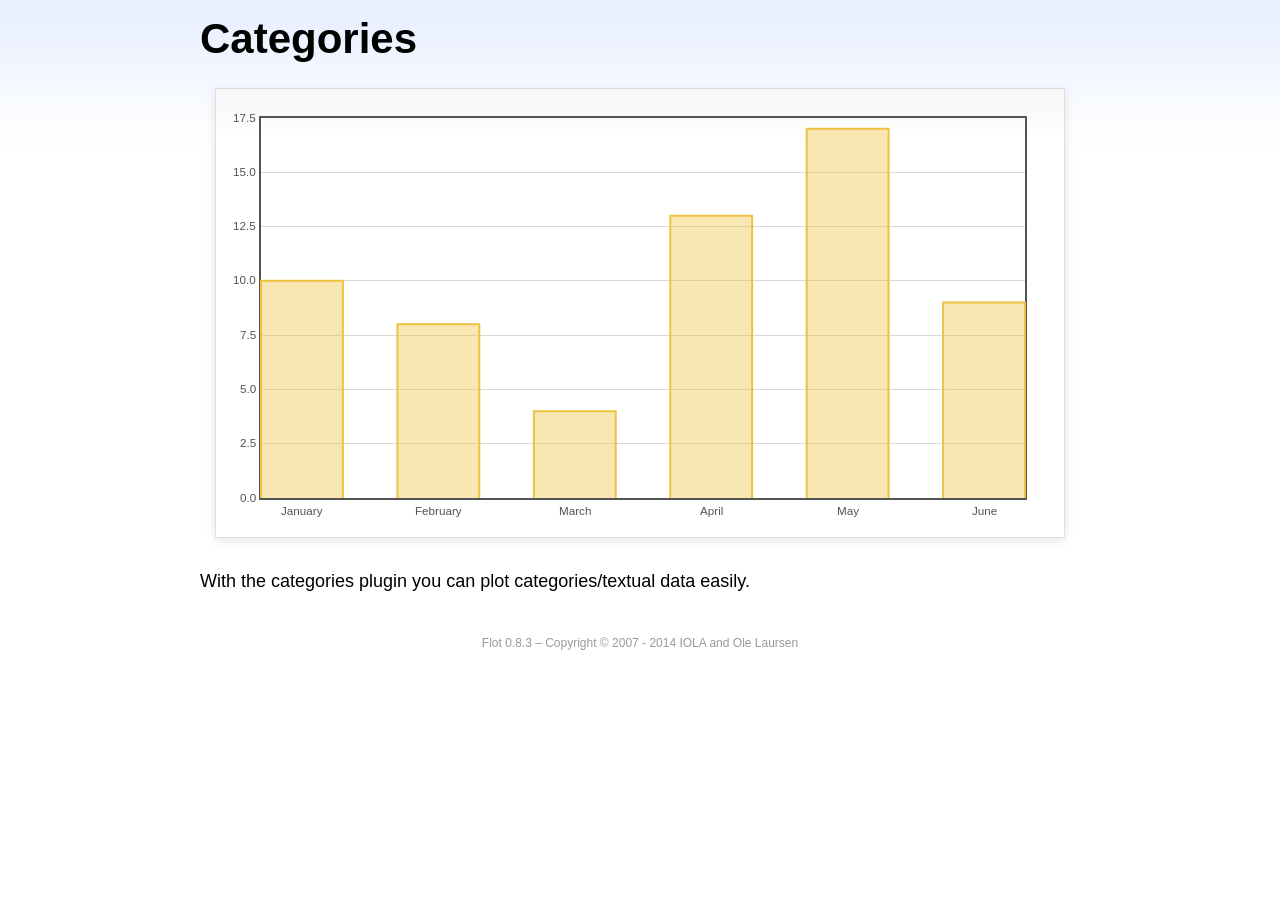
<file: src/Pellmonweb/media/flot/examples/categories/index.html>
<!DOCTYPE html PUBLIC "-//W3C//DTD HTML 4.01//EN" "http://www.w3.org/TR/html4/strict.dtd">
<html>
<head>
	<meta http-equiv="Content-Type" content="text/html; charset=utf-8">
	<title>Flot Examples: Categories</title>
	<link href="../examples.css" rel="stylesheet" type="text/css">
	<!--[if lte IE 8]><script language="javascript" type="text/javascript" src="../../excanvas.min.js"></script><![endif]-->
	<script language="javascript" type="text/javascript" src="../../jquery.js"></script>
	<script language="javascript" type="text/javascript" src="../../jquery.flot.js"></script>
	<script language="javascript" type="text/javascript" src="../../jquery.flot.categories.js"></script>
	<script type="text/javascript">

	$(function() {

		var data = [ ["January", 10], ["February", 8], ["March", 4], ["April", 13], ["May", 17], ["June", 9] ];

		$.plot("#placeholder", [ data ], {
			series: {
				bars: {
					show: true,
					barWidth: 0.6,
					align: "center"
				}
			},
			xaxis: {
				mode: "categories",
				tickLength: 0
			}
		});

		// Add the Flot version string to the footer

		$("#footer").prepend("Flot " + $.plot.version + " &ndash; ");
	});

	</script>
</head>
<body>

	<div id="header">
		<h2>Categories</h2>
	</div>

	<div id="content">

		<div class="demo-container">
			<div id="placeholder" class="demo-placeholder"></div>
		</div>

		<p>With the categories plugin you can plot categories/textual data easily.</p>

	</div>

	<div id="footer">
		Copyright &copy; 2007 - 2014 IOLA and Ole Laursen
	</div>

</body>
</html>
</file>
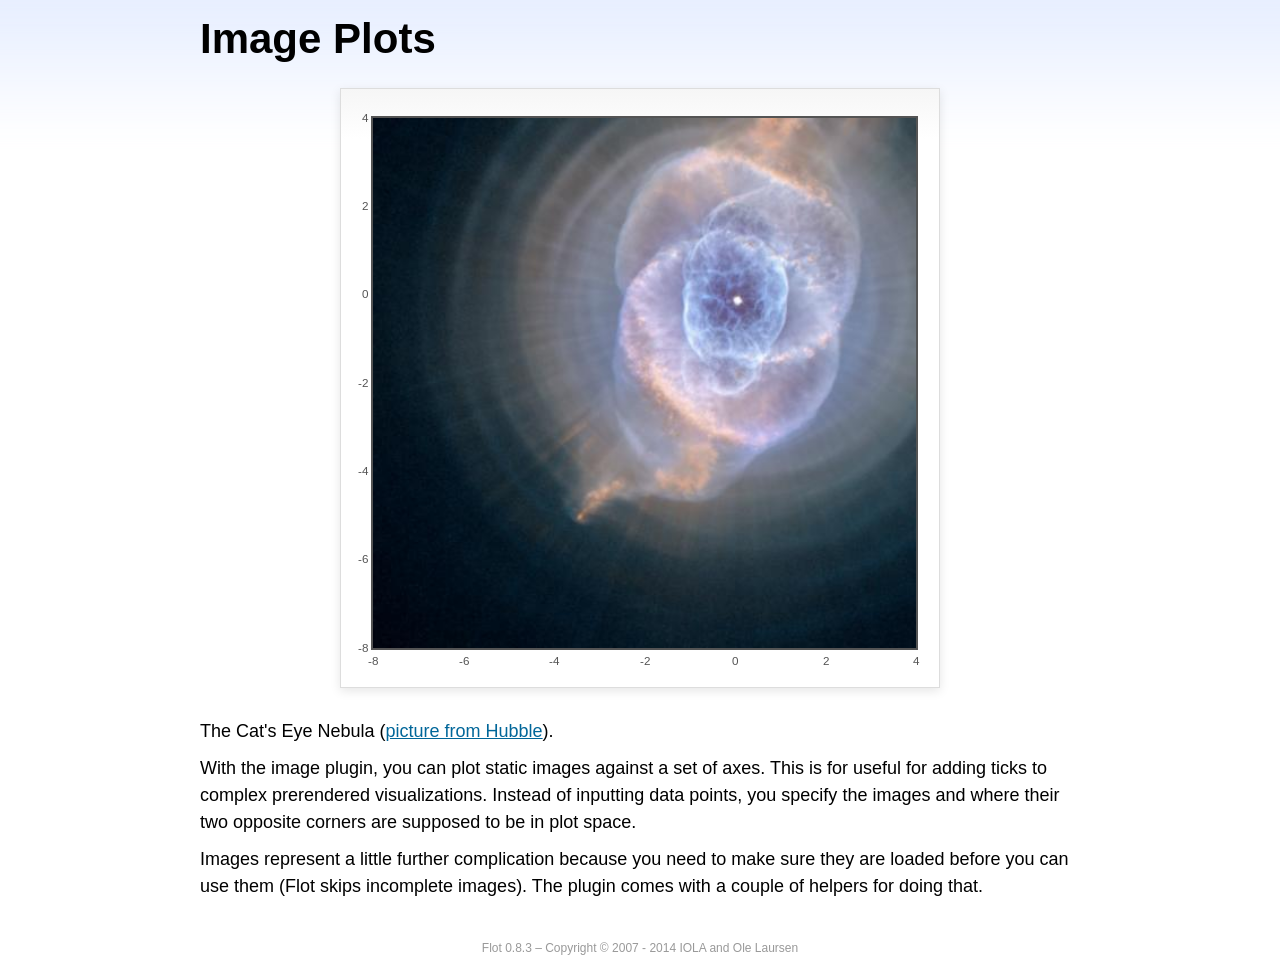
<file: src/Pellmonweb/media/flot/examples/image/index.html>
<!DOCTYPE html PUBLIC "-//W3C//DTD HTML 4.01//EN" "http://www.w3.org/TR/html4/strict.dtd">
<html>
<head>
	<meta http-equiv="Content-Type" content="text/html; charset=utf-8">
	<title>Flot Examples: Image Plots</title>
	<link href="../examples.css" rel="stylesheet" type="text/css">
	<!--[if lte IE 8]><script language="javascript" type="text/javascript" src="../../excanvas.min.js"></script><![endif]-->
	<script language="javascript" type="text/javascript" src="../../jquery.js"></script>
	<script language="javascript" type="text/javascript" src="../../jquery.flot.js"></script>
	<script language="javascript" type="text/javascript" src="../../jquery.flot.image.js"></script>
	<script type="text/javascript">

	$(function() {

		var data = [[["hs-2004-27-a-large-web.jpg", -10, -10, 10, 10]]];

		var options = {
			series: {
				images: {
					show: true
				}
			},
			xaxis: {
				min: -8,
				max: 4
			},
			yaxis: {
				min: -8,
				max: 4
			}
		};

		$.plot.image.loadDataImages(data, options, function () {
			$.plot("#placeholder", data, options);
		});

		// Add the Flot version string to the footer

		$("#footer").prepend("Flot " + $.plot.version + " &ndash; ");
	});

	</script>
</head>
<body>

	<div id="header">
		<h2>Image Plots</h2>
	</div>

	<div id="content">

		<div class="demo-container" style="width:600px;height:600px;">
			<div id="placeholder" class="demo-placeholder"></div>
		</div>

		<p>The Cat's Eye Nebula (<a href="http://hubblesite.org/gallery/album/nebula/pr2004027a/">picture from Hubble</a>).</p>

		<p>With the image plugin, you can plot static images against a set of axes. This is for useful for adding ticks to complex prerendered visualizations. Instead of inputting data points, you specify the images and where their two opposite corners are supposed to be in plot space.</p>

		<p>Images represent a little further complication because you need to make sure they are loaded before you can use them (Flot skips incomplete images). The plugin comes with a couple of helpers for doing that.</p>

	</div>

	<div id="footer">
		Copyright &copy; 2007 - 2014 IOLA and Ole Laursen
	</div>

</body>
</html>
</file>
<file: src/Pellmonweb/media/flot/examples/examples.css>
* {	padding: 0; margin: 0; vertical-align: top; }

body {
	background: url(background.png) repeat-x;
	font: 18px/1.5em "proxima-nova", Helvetica, Arial, sans-serif;
}

a {	color: #069; }
a:hover { color: #28b; }

h2 {
	margin-top: 15px;
	font: normal 32px "omnes-pro", Helvetica, Arial, sans-serif;
}

h3 {
	margin-left: 30px;
	font: normal 26px "omnes-pro", Helvetica, Arial, sans-serif;
	color: #666;
}

p {
	margin-top: 10px;
}

button {
	font-size: 18px;
	padding: 1px 7px;
}

input {
	font-size: 18px;
}

input[type=checkbox] {
	margin: 7px;
}

#header {
	position: relative;
	width: 900px;
	margin: auto;
}

#header h2 {
	margin-left: 10px;
	vertical-align: middle;
	font-size: 42px;
	font-weight: bold;
	text-decoration: none;
	color: #000;
}

#content {
	width: 880px;
	margin: 0 auto;
	padding: 10px;
}

#footer {
	margin-top: 25px;
	margin-bottom: 10px;
	text-align: center;
	font-size: 12px;
	color: #999;
}

.demo-container {
	box-sizing: border-box;
	width: 850px;
	height: 450px;
	padding: 20px 15px 15px 15px;
	margin: 15px auto 30px auto;
	border: 1px solid #ddd;
	background: #fff;
	background: linear-gradient(#f6f6f6 0, #fff 50px);
	background: -o-linear-gradient(#f6f6f6 0, #fff 50px);
	background: -ms-linear-gradient(#f6f6f6 0, #fff 50px);
	background: -moz-linear-gradient(#f6f6f6 0, #fff 50px);
	background: -webkit-linear-gradient(#f6f6f6 0, #fff 50px);
	box-shadow: 0 3px 10px rgba(0,0,0,0.15);
	-o-box-shadow: 0 3px 10px rgba(0,0,0,0.1);
	-ms-box-shadow: 0 3px 10px rgba(0,0,0,0.1);
	-moz-box-shadow: 0 3px 10px rgba(0,0,0,0.1);
	-webkit-box-shadow: 0 3px 10px rgba(0,0,0,0.1);
}

.demo-placeholder {
	width: 100%;
	height: 100%;
	font-size: 14px;
	line-height: 1.2em;
}

.legend table {
	border-spacing: 5px;
}
</file>
